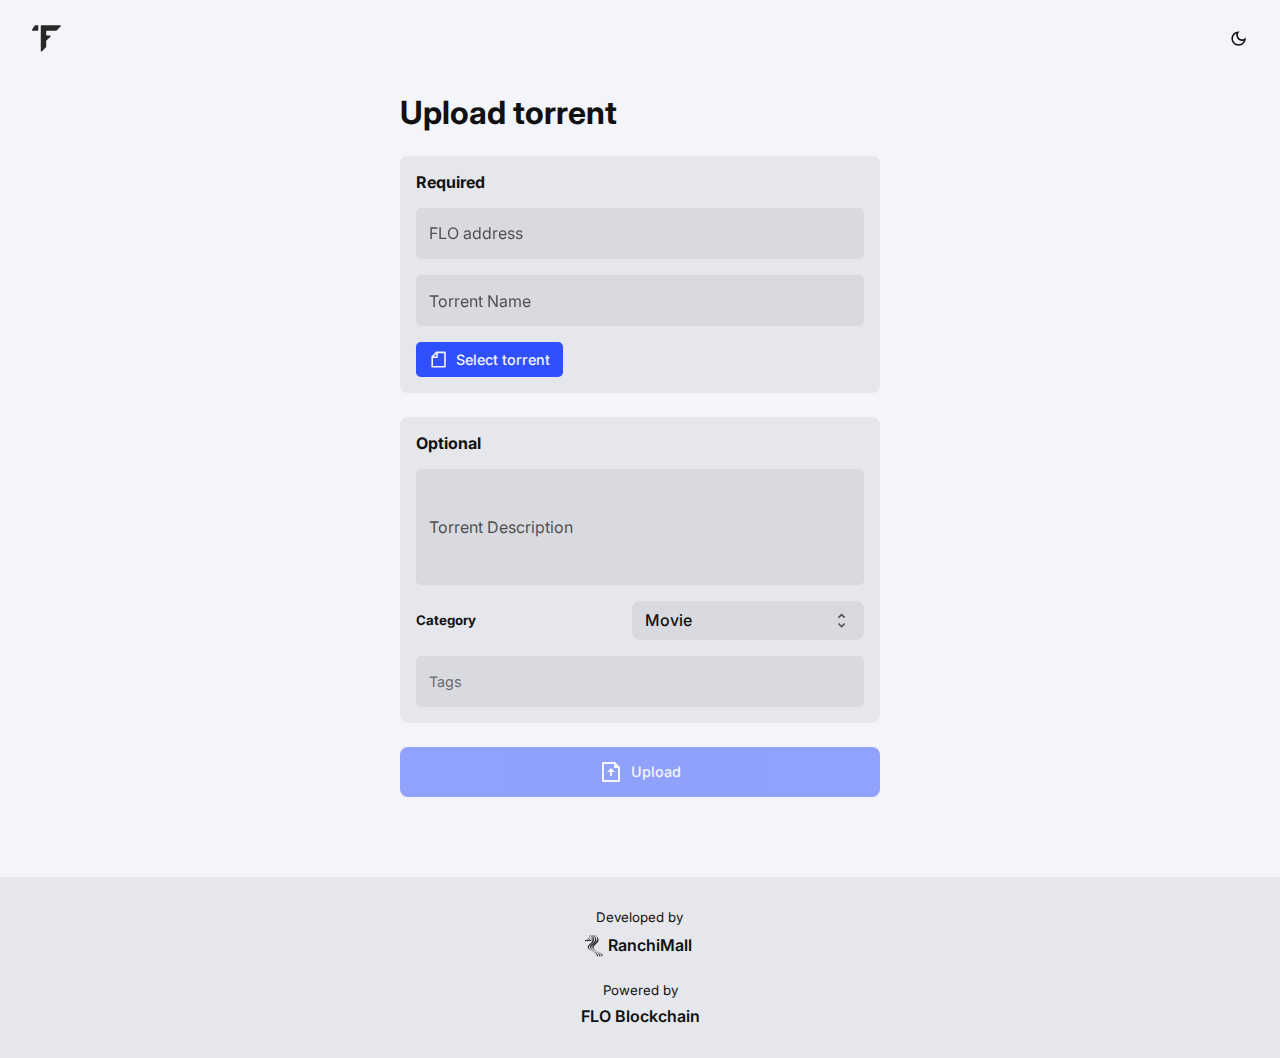
<file: uploader.html>
<!DOCTYPE html>
<html>

<head>
    <meta charset="UTF-8">
    <meta http-equiv="X-UA-Compatible" content="IE=edge">
    <meta name="viewport" content="width=device-width, initial-scale=1.0">
    <title>FLO Torrent Uploader</title>
    <link rel="shortcut icon" href="flo-torrent.png" type="image/png">
    <link rel="stylesheet" href="css/uploader-style.min.css">
    <link rel="preconnect" href="https://fonts.googleapis.com">
    <link rel="preconnect" href="https://fonts.gstatic.com" crossorigin>
    <link href="https://fonts.googleapis.com/css2?family=Inter:wght@400..900&display=swap" rel="stylesheet">
</head>

<body>
    <sm-notifications id="notification_drawer"></sm-notifications>
    <sm-popup id="confirmation_popup">
        <h4 id="confirm_title"></h4>
        <p id="confirm_message"></p>
        <div class="flex align-center gap-0-5 margin-left-auto">
            <button class="button cancel-button">Cancel</button>
            <button class="button button--primary confirm-button">OK</button>
        </div>
    </sm-popup>
    <sm-popup id="prompt_popup">
        <h4 id="prompt_title"></h4>
        <p id="prompt_message"></p>
        <sm-form>
            <sm-input id="prompt_input"></sm-input>
            <div class="flex align-center gap-0-5 margin-left-auto">
                <button class="button cancel-button">Cancel</button>
                <button class="button confirm-button button--primary" type="submit">OK</button>
            </div>
        </sm-form>
    </sm-popup>
    <sm-popup id="show_progress_popup">
        <div id="overlay_content"></div>
    </sm-popup>
    <header id="main_header">
        <a href="./index.html" class="flex align-center" title="FLO Torrent">
            <svg id="main_header__logo" class="icon" xmlns="http://www.w3.org/2000/svg" viewBox="0 0 64 64">
                <path
                    d="M54.69,14.28l8.83-8.83a1.62,1.62,0,0,0-1.14-2.77H21.15A1.63,1.63,0,0,0,19.53,4.3V59.7a1.62,1.62,0,0,0,2.78,1.13l8.83-9a1.62,1.62,0,0,0,.46-1.14V38.06a1.58,1.58,0,0,1,.48-1.14l8.81-8.83a1.62,1.62,0,0,0-1.15-2.77H33.22A1.62,1.62,0,0,1,31.6,23.7V16.37a1.63,1.63,0,0,1,1.62-1.62H53.55A1.63,1.63,0,0,0,54.69,14.28Z" />
                <path
                    d="M1.62,14.75H12.36A1.62,1.62,0,0,0,14,13.13V4.3a1.63,1.63,0,0,0-1.62-1.62H7.47a1.6,1.6,0,0,0-1.35.73L.27,12.24A1.62,1.62,0,0,0,1.62,14.75Z" />
            </svg>
            <!-- <a href="./index.html" class="header__company-name">FLO torrent uploader</a> -->
        </a>
        <theme-toggle></theme-toggle>
    </header>
    <section class="torrent-upload-section">
        <sm-form id="torrent_form">
            <h1>Upload torrent</h1>
            <section class="fieldset">
                <h4>Required</h4>
                <sm-input id="floID" placeholder="FLO address" error-text="Invalid FLO address" data-flo-id
                    required></sm-input>
                <sm-input id="name" placeholder="Torrent Name" required></sm-input>
                <file-input id="torrentFile" required>
                    <svg class="icon button__icon--left" xmlns="http://www.w3.org/2000/svg" viewBox="0 0 24 24"
                        width="24" height="24">
                        <path fill="none" d="M0 0h24v24H0z" />
                        <path
                            d="M9 2.003V2h10.998C20.55 2 21 2.455 21 2.992v18.016a.993.993 0 0 1-.993.992H3.993A1 1 0 0 1 3 20.993V8l6-5.997zM5.83 8H9V4.83L5.83 8zM11 4v5a1 1 0 0 1-1 1H5v10h14V4h-8z" />
                    </svg>
                    Select torrent
                </file-input>
            </section>
            <section class="fieldset">
                <h4>Optional</h4>
                <sm-textarea id="description" rows="4" placeholder="Torrent Description"></sm-textarea>
                <div class="grid gap-1-5 flow-column align-center">
                    <h5>Category</h5>
                    <sm-select id="type" class="w-100">
                        <sm-option value="Movie">Movie</sm-option>
                        <sm-option value="TV_series">TV series</sm-option>
                        <sm-option value="Music">Music</sm-option>
                        <sm-option value="Software">Software</sm-option>
                        <sm-option value="Game">Game</sm-option>
                        <sm-option value="Video">Video</sm-option>
                        <sm-option value="Image">Image</sm-option>
                        <sm-option value="Audio">Audio</sm-option>
                        <sm-option value="Misc">Misc</sm-option>
                    </sm-select>
                </div>
                <tags-input id="tags" placeholder="Tags" limit="10"></tags-input>
            </section>
            <button id="upload_torrent_button" class="button button--primary" type="submit" disabled>
                <svg class="icon button__icon--left" xmlns="http://www.w3.org/2000/svg" viewBox="0 0 24 24" width="24"
                    height="24">
                    <path fill="none" d="M0 0h24v24H0z" />
                    <path
                        d="M15 4H5v16h14V8h-4V4zM3 2.992C3 2.444 3.447 2 3.999 2H16l5 5v13.993A1 1 0 0 1 20.007 22H3.993A1 1 0 0 1 3 21.008V2.992zM13 12v4h-2v-4H8l4-4 4 4h-3z" />
                </svg>
                Upload
            </button>
        </sm-form>
        <section class="grid gap-1 hidden">
            <details>
                <summary>More options</summary>
                <button class="button" onclick="refreshUTXOs()">Refresh UTXOs</button>
                <div class="flex align-center">
                    <button onclick="decRefreshFee()" id="-">
                        <svg class="icon" xmlns="http://www.w3.org/2000/svg" viewBox="0 0 24 24" width="24" height="24">
                            <path fill="none" d="M0 0h24v24H0z" />
                            <path d="M5 11h14v2H5z" />
                        </svg>
                    </button>
                    <span id="refreshFee"></span>
                    <button onclick="incRefreshFee()" id="+">
                        <svg class="icon" xmlns="http://www.w3.org/2000/svg" viewBox="0 0 24 24" width="24" height="24">
                            <path fill="none" d="M0 0h24v24H0z" />
                            <path d="M11 11V5h2v6h6v2h-6v6h-2v-6H5v-2z" />
                        </svg>
                    </button>
                </div>
            </details>
        </section>
    </section>
    <footer class="page-footer page-layout">
        <section class="grid gap-0-5">
            <h5>Developed by</h5>
            <div class="flex align-center">
                <svg class="icon" xmlns="http://www.w3.org/2000/svg" viewBox="0 0 24 24">
                    <path
                        d="M20.46,21.32C20,19.78,18.6,18.59,15.3,17a12.67,12.67,0,0,1-2.64-1.56,4.27,4.27,0,0,1-.79-1,2.6,2.6,0,0,1,0-1.41c.24-.68.49-1,2.43-2.85a7.18,7.18,0,0,0,2.09-2.92,4.25,4.25,0,0,0,0-1.77,6.52,6.52,0,0,0-2.85-3.11c-.56-.36-.81-.4-.81-.15a2.33,2.33,0,0,1-.18.45L12.4,3l-.53-.36c-.28-.21-.64-.41-.77-.49s-.46-.11-.46,0a6.21,6.21,0,0,1-.37.83s-.08,0-.17-.08c-1.15-.83-1.64-1-1.64-.73A7.33,7.33,0,0,1,7.7,3.65C6.48,5.68,5.24,6.7,4,6.7c-.56,0-.54,0-.37.64s.2.58.68.43a3.37,3.37,0,0,0,1.09-.54.86.86,0,0,1,.3-.17,1.34,1.34,0,0,1,.13.39.79.79,0,0,0,.17.4A3.5,3.5,0,0,0,7.37,7.3L7.8,7l.09.34c.12.45.19.51.62.39a4.25,4.25,0,0,0,2.17-1.54l.38-.45,0,.39A5.92,5.92,0,0,1,8.89,9.54L7.67,10.71c-2,1.93-1.89,3.51.37,5a27.41,27.41,0,0,0,2.89,1.51c.17.07.62.32,1,.54C14,19,15,20.23,15,21.48a2,2,0,0,0,0,.49h0c0,.05,0,.05.56-.1a1.89,1.89,0,0,0,.53-.21,2.41,2.41,0,0,0-.34-1.15,7.05,7.05,0,0,0-1.68-1.77,21.91,21.91,0,0,0-3.2-1.83A9.53,9.53,0,0,1,8.16,15.2a2.18,2.18,0,0,1-.74-1.55C7.42,12.79,7.86,12,9,11c1.77-1.64,2.45-2.45,2.92-3.55a2.28,2.28,0,0,0,.26-1.26A2,2,0,0,0,12,5.06l-.2-.45L12,4.3l.28-.49.09-.18L12.6,4a3.69,3.69,0,0,1,.61,1.76A3.47,3.47,0,0,1,12.94,7l-.09.25s-.21.37-.41.69A17.78,17.78,0,0,1,9.91,10.6c-1.07,1-1.43,1.62-1.47,2.47a2.05,2.05,0,0,0,.7,1.73,10.47,10.47,0,0,0,3.28,2.08c2.28,1.13,3.26,1.81,4,2.73a2.94,2.94,0,0,1,.74,1.75,1.26,1.26,0,0,0,.09.57.48.48,0,0,0,.26,0l.51-.13.29-.08,0-.28c-.13-1-1-2-2.47-3a25.52,25.52,0,0,0-3.26-1.77,8.59,8.59,0,0,1-2.23-1.43,2.09,2.09,0,0,1-.5-2.62c.26-.53.5-.83,2.35-2.6,1.51-1.45,2.15-2.58,2.15-3.79A3.67,3.67,0,0,0,13,3.48a3,3,0,0,1-.4-.42A1.85,1.85,0,0,1,13,2.33a6.74,6.74,0,0,1,1.83,1.73,2.62,2.62,0,0,1,.47,1.68,3,3,0,0,1-.55,1.84c-.45.78-.79,1.14-2.67,2.93a5.56,5.56,0,0,0-1.3,1.64,1.77,1.77,0,0,0-.21,1,1.76,1.76,0,0,0,.19.92,6.28,6.28,0,0,0,2.9,2.34,21.6,21.6,0,0,1,3.66,2c1.35,1,2,2,2,3a1.06,1.06,0,0,0,.05.47,2.83,2.83,0,0,0,1-.24C20.56,21.68,20.56,21.66,20.46,21.32ZM7.29,6.4h0a2.23,2.23,0,0,1-.9.28L6,6.72l.43-.53a15.22,15.22,0,0,0,1.89-3,3.52,3.52,0,0,1,.38-.67c.07-.08.49.2,1,.64l.39.35L9.66,4A6.7,6.7,0,0,1,7.29,6.4Zm3.58-1.11A5.8,5.8,0,0,1,9.25,6.51h0a3.3,3.3,0,0,1-.74.17l-.35,0,.39-.49a15.64,15.64,0,0,0,1.32-2,4.63,4.63,0,0,1,.28-.49c.06-.08.33.26.57.77l.28.57Zm1-1.4a1.63,1.63,0,0,1-.28.4A6.63,6.63,0,0,1,11,3.72l-.53-.56.12-.29c.2-.49.24-.51.64-.19a5.57,5.57,0,0,1,.85.78A2.78,2.78,0,0,1,11.87,3.89Z" />
                </svg>
                <h4>RanchiMall</h4>
            </div>
        </section>
        <section class="grid gap-0-5">
            <h5>Powered by</h5>
            <div class="flex align-center">
                <h4>FLO Blockchain</h4>
            </div>
        </section>
    </footer>
</body>
<script src="scripts/components.js"></script>
<script id="default_ui_library">
    const domRefs = {};
    const uiGlobals = {
        connectionErrorNotifications: [],
    }

    //Checks for internet connection status
    if (!navigator.onLine)
        uiGlobals.connectionErrorNotifications.push(notify('There seems to be a problem connecting to the internet, Please check you internet connection.', 'error'))
    window.addEventListener('offline', () => {
        uiGlobals.connectionErrorNotifications.push(notify('There seems to be a problem connecting to the internet, Please check you internet connection.', 'error'))
    })
    window.addEventListener('online', () => {
        uiGlobals.connectionErrorNotifications.forEach(notificationId => getRef('notification_drawer').remove(notificationId))
        uiGlobals.connectionErrorNotifications = []
        notify('We are back online.', 'success')
    })

    function getRef(elementId) {
        if (!domRefs.hasOwnProperty(elementId)) {
            domRefs[elementId] = {
                count: 1,
                ref: null,
            };
            return document.getElementById(elementId);
        } else {
            if (domRefs[elementId].count < 3) {
                domRefs[elementId].count = domRefs[elementId].count + 1;
                return document.getElementById(elementId);
            } else {
                if (!domRefs[elementId].ref)
                    domRefs[elementId].ref = document.getElementById(elementId);
                return domRefs[elementId].ref;
            }
        }
    }
    // Use when a function needs to be executed after user finishes changes
    const debounce = (callback, wait) => {
        let timeoutId = null;
        return (...args) => {
            window.clearTimeout(timeoutId);
            timeoutId = window.setTimeout(() => {
                callback.apply(null, args);
            }, wait);
        };
    }
    let zIndex = 50
    // function required for popups or modals to appear
    function openPopup(popupId, pinned) {
        zIndex++
        getRef(popupId).setAttribute('style', `z-index: ${zIndex}`)
        return getRef(popupId).show({ pinned })
    }

    // hides the popup or modal
    function closePopup(options = {}) {
        if (popupStack.peek() === undefined)
            return;
        popupStack.peek().popup.hide(options)
    }

    // displays a popup for asking permission. Use this instead of JS confirm
    const getConfirmation = (title, options = {}) => {
        return new Promise(resolve => {
            const { message = '', cancelText = 'Cancel', confirmText = 'OK', danger = false } = options
            getRef('confirm_title').innerText = title;
            getRef('confirm_message').innerText = message;
            const cancelButton = getRef('confirmation_popup').querySelector('.cancel-button');
            const confirmButton = getRef('confirmation_popup').querySelector('.confirm-button')
            confirmButton.textContent = confirmText
            cancelButton.textContent = cancelText
            if (danger)
                confirmButton.classList.add('button--danger')
            else
                confirmButton.classList.remove('button--danger')
            const { opened, closed } = openPopup('confirmation_popup')
            confirmButton.onclick = () => {
                closePopup({ payload: true })
            }
            cancelButton.onclick = () => {
                closePopup()
            }
            closed.then((payload) => {
                confirmButton.onclick = null
                cancelButton.onclick = null
                if (payload)
                    resolve(true)
                else
                    resolve(false)
            })
        })
    }
    // displays a popup for asking user input. Use this instead of JS prompt
    function getPromptInput(title, message = '', options = {}) {
        let { placeholder = '', isPassword = false, cancelText = 'Cancel', confirmText = 'OK' } = options
        getRef('prompt_title').innerText = title;
        getRef('prompt_message').innerText = message;
        const cancelButton = getRef('prompt_popup').querySelector('.cancel-button');
        const confirmButton = getRef('prompt_popup').querySelector('.confirm-button')
        if (isPassword) {
            placeholder = 'Password'
            getRef('prompt_input').setAttribute("type", "password")
        }
        getRef('prompt_input').setAttribute("placeholder", placeholder)
        getRef('prompt_input').focusIn()
        cancelButton.textContent = cancelText;
        confirmButton.textContent = confirmText;
        openPopup('prompt_popup', true)
        return new Promise((resolve, reject) => {
            cancelButton.addEventListener('click', () => {
                closePopup()
                return null
            }, { once: true })
            confirmButton.addEventListener('click', () => {
                closePopup()
                resolve(getRef('prompt_input').value)
            }, { once: true })
        })
    }

    //Function for displaying toast notifications. pass in error for mode param if you want to show an error.
    function notify(message, mode, pinned, sound) {
        if (mode === "error") console.error(message);
        else console.log(message);
        getRef("notification_drawer").push(message, mode, pinned);
        if (navigator.onLine && sound) {
            getRef("notification_sound").currentTime = 0;
            getRef("notification_sound").play();
        }
    }

    const currentYear = new Date().getFullYear();
    function getFormatedTime(time, relative) {
        try {
            if (String(time).indexOf("_")) time = String(time).split("_")[0];
            const intTime = parseInt(time);
            if (String(intTime).length < 13) time *= 1000;
            let timeFrag = new Date(intTime).toString().split(" "),
                day = timeFrag[0],
                month = timeFrag[1],
                date = timeFrag[2],
                year = timeFrag[3],
                minutes = new Date(intTime).getMinutes(),
                hours = new Date(intTime).getHours(),
                currentTime = new Date().toString().split(" ");

            minutes = minutes < 10 ? `0${minutes}` : minutes;
            let finalHours = ``;
            if (hours > 12) finalHours = `${hours - 12}:${minutes}`;
            else if (hours === 0) finalHours = `12:${minutes}`;
            else finalHours = `${hours}:${minutes}`;

            finalHours = hours >= 12 ? `${finalHours} PM` : `${finalHours} AM`;
            if (relative) {
                return `${date} ${month} ${year}`;
            } else return `${finalHours} ${month} ${date} ${year}`;
        } catch (e) {
            console.error(e);
            return time;
        }
    }

    window.addEventListener("load", () => {
        document.querySelectorAll('sm-input[data-flo-id]').forEach(input => input.customValidation = validateAddr)
        document.addEventListener('keyup', (e) => {
            if (e.code === 'Escape') {
                closePopup()
            }
        })
        document.addEventListener("pointerdown", (e) => {
            if (e.target.closest("button, .interact")) {
                createRipple(e, e.target.closest("button, .interact"));
            }
        });
    });
    function createRipple(event, target) {
        const circle = document.createElement("span");
        const diameter = Math.max(target.clientWidth, target.clientHeight);
        const radius = diameter / 2;
        const targetDimensions = target.getBoundingClientRect();
        circle.style.width = circle.style.height = `${diameter}px`;
        circle.style.left = `${event.clientX - (targetDimensions.left + radius)}px`;
        circle.style.top = `${event.clientY - (targetDimensions.top + radius)}px`;
        circle.classList.add("ripple");
        const rippleAnimation = circle.animate(
            [
                {
                    transform: "scale(3)",
                    opacity: 0,
                },
            ],
            {
                duration: 1000,
                fill: "forwards",
                easing: "ease-out",
            }
        );
        target.append(circle);
        rippleAnimation.onfinish = () => {
            circle.remove();
        };
    }
</script>
<script>
    const cryptocoin = "FLO"
    const mainnet = `https://flosight.duckdns.org`;
    const testnet = `https://testnet-flosight.duckdns.org`;
    const adminID = "FDG64XNjdsA4rAgfm4ABEs2RcTgqn8Jecv";
    if (cryptocoin == "FLO")
        var server = mainnet;
    else if (cryptocoin == "FLO_TEST")
        var server = testnet;
    const sendAmt = 0.001;
    const fee = 0.0005;
    const splitfee = 0.001;
    const incRate = 0.001;
    var refreshfee = 0.001;

</script>
<script>
    getRef("refreshFee").innerHTML = refreshfee;
    function incRefreshFee() {
        refreshfee += incRate;
        getRef("refreshFee").innerHTML = refreshfee;
    }
    function decRefreshFee() {
        refreshfee -= incRate;
        if (refreshfee <= incRate)
            refreshfee = incRate;
        getRef("refreshFee").innerHTML = refreshfee;
    }
</script>
<script>
    function ajax(method, uri) {
        var request = new XMLHttpRequest();
        var url = `${server}/${uri}`
        console.log(url)
        var result;
        request.open(method, url, false);
        request.onload = function () {
            if (request.readyState == 4 && request.status == 200)
                result = this.response;
            else {
                console.log('error');
                result = false;
            }
        };
        request.send();
        console.log(result);
        return result;
    }
    async function getJsonResult(uri) {
        try {
            const url = `${server}/${uri}`
            const response = await fetch(url)
            return await response.json()
        }
        catch (err) {
            console.error(err)
        }
    }

    function validateAddr(inputtxt) {
        try {
            var addr = new Bitcoin.Address(inputtxt);
            return true;
        } catch {
            return false;
        }
    }

    function verifyWIF(wif, addr) {
        try {
            var key = new Bitcoin.ECKey(wif);
            if (key.priv == null)
                return false;
            key.setCompressed(true);
            var bitcoinAddress = key.getBitcoinAddress();
            if (addr == bitcoinAddress)
                return true;
            else
                return false;
        }
        catch (e) {
            console.log(e);
        }
    }
</script>
<script type="text/javascript">

    function sleep(ms) {
        return new Promise(resolve => setTimeout(resolve, ms));
    }

    getRef('upload_torrent_button').addEventListener('clicked', processFile)

    async function processFile() {
        const fileInput = getRef("torrentFile");
        const floID = getRef("floID").value.trim();
        const name = getRef("name").value.trim();
        const type = getRef("type").value.trim() !== '' ? getRef("type").value.trim() : 'Misc';
        const description = getRef("description").value.trim();
        const tags = getRef("tags").value.split(',').join('/');
        const file = fileInput.files[0];
        if (!file) {
            notify("Please select a torrent file!", 'error');
            return
        }
        if (!file.name.endsWith(".torrent")) {
            notify("Selected File is not a torrent file!", 'error');
            return;
        }
        openPopup('show_progress_popup', true)
        getRef("overlay_content").innerHTML = "";
        const overlaytext = document.createElement("div");
        getRef("overlay_content").appendChild(overlaytext);
        overlaytext.innerHTML = ` <svg viewBox="0 0 64 64" class="loader"><circle cx="32" cy="32" r="32" /></svg <div>Checking Balance</div>`;
        const balance = await getJsonResult(`api/addr/${floID}/balance`); //get balance from API
        if (balance) {
            console.log(`Balance : ${balance}`);
        }
        else {
            closePopup()
            return
        }
        overlaytext.innerHTML = "Loading File...";
        const reader = new FileReader();
        reader.onload = async function (evt) {
            const fileData = evt.target.result;
            const fileBytes = Crypto.charenc.Binary.stringToBytes(fileData);
            const filebase64 = Crypto.util.bytesToBase64(fileBytes);
            //console.log(filebase64.length)
            var chunks = filebase64.match(/.{1,900}/g);
            //console.log(chunks);
            console.log(chunks.length);
            overlaytext.innerHTML = "";
            var totalFee = splitfee + (chunks.length * fee) + (sendAmt + fee) // splitUTXOs => 1 fee, each chunk to self => (chunk.lenght*fee), one header to admin ID => (sendAmt+fee)
            if (totalFee > balance) {
                notify(`Your net balance is : ${balance}\nTotal fee for upload : ${totalFee}\nBalance is Insufficient to upload`, 'error');
                closePopup()
                return;
            }
            var header = JSON.stringify({ FLO_Torrent: { name, filename: file.name, type, size: file.size, description, tags, chunks: chunks.length } });
            if (header.length > 900) {
                notify(`Too much data! Reduce textual data and Try again!`, 'error');
                return;
            }
            const res = await confirmation('Upload into blockchain?', `Your net balance is ${balance}, Total fee for upload is ${totalFee}`);
            if (res) {
                sendDataToBlockchain(floID, name, file.name, type, description, tags, file.size, chunks, overlaytext).then(function (result) {
                    notify(result, 'success', true, true)
                    getRef('torrent_form').reset()
                }).catch(function (error) {
                    notify(error, 'error');
                }).finally(function () {
                    closePopup()
                });
            }
            else
                closePopup()
        };
        reader.readAsBinaryString(file);
    }
    function sendDataToBlockchain(floID, name, filename, type, description, tags, filesize, chunks, overlaytext) {
        return new Promise(
            async function (resolve, reject) {
                var wif = await getPromptInput("Enter FLO private key to continue", '', false);
                if (!verifyWIF(wif, floID)) {
                    reject("Invalid Private Key!");
                    return;
                }
                overlaytext.innerHTML = "Initializing Transactions..."
                var utxos = splitUTXOs(floID, chunks.length, wif);
                console.log(utxos);
                if (!utxos.txid) {
                    reject(`Initialization Failed! please Try again Later`);
                    return;
                }
                overlaytext.innerHTML = `
                <svg viewBox="0 0 64 64" class="loader"><circle cx="32" cy="32" r="32" /></svg>
                <span>Waiting for Confirmation</span>`
                await sleep(30000);
                getRef("overlay_content").innerHTML = "";
                getRef("overlay_content").appendChild(overlaytext);
                const ProgressBar = document.createElement("div");
                ProgressBar.setAttribute("class", "progress-bar");
                getRef("overlay_content").appendChild(ProgressBar);
                const progress = document.createElement("div");
                progress.setAttribute("class", "progress");
                ProgressBar.appendChild(progress);
                overlaytext.innerHTML = `Uploading chunks to blockchain<br/>0 of ${chunks.length} done.`;
                var progressWidth = 0;
                var lastTx = false;
                for (var i = chunks.length - 1, j = 1; i >= 0; i--, j++) {
                    var data = JSON.stringify({ data: chunks[i], next: lastTx });
                    var txid = sendTransaction(floID, floID, utxos, i, data, wif);
                    if (!txid) {
                        reject(`Error occured while uploading! Try again later!\nRemaining chunks : ${i + 1}\nLast successful Txid : ${lastTx}`);
                        return;
                    }
                    else
                        lastTx = txid;
                    overlaytext.innerHTML = `Uploading chunks to blockchain<br/>Uploaded ${j} of ${chunks.length}`;
                    progressWidth = (j / chunks.length) * 100
                    progress.style.width = progressWidth + '%';
                    await sleep(10);
                }
                overlaytext.innerHTML = "Uploading Header..."
                var header = JSON.stringify({ FLO_Torrent: { name: name, filename: filename, type: type, size: filesize, description: description, tags: tags, chunks: chunks.length, startTx: lastTx } });
                console.log(header);
                await sleep(10);
                var headerTxid = sendTransaction(floID, adminID, utxos, chunks.length, header, wif);
                if (!headerTxid)
                    reject(`Error occured while uploading header! Try again!\nRemaining chunks : 0\nLast successful Txid : ${lastTx}`);
                else
                    resolve(`File upload Successful!\nReference Txid : ${headerTxid}`);
            }
        );
    }

</script>
<script>

    function splitUTXOs(sender, num, wif) {
        var trx = bitjs.transaction();
        var utxoAmt = 0.0;
        var response = ajax("GET", `api/addr/${sender}/utxo`);
        var utxos = JSON.parse(response);
        var splitAmt = sendAmt + fee;
        var TotalAmt = splitAmt * (num + 1);
        for (var x = utxos.length - 1; (x >= 0) && (utxoAmt < TotalAmt + splitfee); x--) {
            if (utxos[x].confirmations) {
                trx.addinput(utxos[x].txid, utxos[x].vout, utxos[x].scriptPubKey)
                utxoAmt += utxos[x].amount;
            }
        }
        if (utxoAmt < TotalAmt + splitfee) {
            notify("Insufficient balance!", 'error');
            return false;
        }
        for (var i = 0; i <= num; i++)
            trx.addoutput(sender, splitAmt);
        var change = utxoAmt - TotalAmt - splitfee;
        if (change > 0)
            trx.addoutput(sender, change);
        //trx.addflodata(data);
        var signedTxHash = trx.sign(wif, 1);
        return { scriptPubKey: utxos[0].scriptPubKey, txid: broadcastTx(signedTxHash) };
    }
    function sendTransaction(sender, receiver, utxo, vout, data, wif) {
        var trx = bitjs.transaction();
        trx.addinput(utxo.txid, vout, utxo.scriptPubKey)
        trx.addoutput(receiver, sendAmt);
        trx.addflodata(data);
        var signedTxHash = trx.sign(wif, 1);
        return broadcastTx(signedTxHash);
    }
    async function refreshUTXOs() {
        console.log("refreshUTXOs");
        var floID = getRef('floID').value;
        var wif = await getPromptInput("Enter FLO private key", '', false);
        console.log(wif)
        if (!verifyWIF(wif, floID)) {
            notify("Invalid Private Key!", 'error');
            closePopup()
            return;
        }
        getRef("overlay_content").innerHTML = "";
        var overlaytext = document.createElement("div");
        overlaytext.innerHTML = `
        <svg viewBox="0 0 64 64" class="loader"><circle cx="32" cy="32" r="32" /></svg>
        <span>Refreshing UTXOs</span>
        `;
        getRef("overlay_content").appendChild(overlaytext);
        openPopup("show_progress_popup");

        var trx = bitjs.transaction();
        var utxoAmt = 0.0;
        var utxos = await getJsonResult(`api/addr/${floID}/utxo`);
        for (var x = utxos.length - 1; (x >= 0); x--) {
            if (utxos[x].confirmations) {
                trx.addinput(utxos[x].txid, utxos[x].vout, utxos[x].scriptPubKey)
                utxoAmt += utxos[x].amount;
            }
        }
        if (utxoAmt <= refreshfee) {
            notify("Insufficient Balance!", 'error');
            closePopup()
            return;
        }
        var refreshAmt = utxoAmt - refreshfee;
        trx.addoutput(floID, refreshAmt);
        var signedTxHash = trx.sign(wif, 1);
        var txid = broadcastTx(signedTxHash);
        if (!txid)
            notify(`Refresh Unsuccessful! Rise the refresh fee and Try again!`, 'error');
        else
            notify(`Refresh UTXO successful\ntxid:${txid}`, 'success');
        closePopup()
    }

    function broadcastTx(signedTxHash) {
        var http = new XMLHttpRequest();
        var url = `${server}/api/tx/send`;
        if (signedTxHash.length < 1) {
            notify("Empty Signature", 'error');
            return false;
        }
        console.log(signedTxHash);
        var params = `{"rawtx":"${signedTxHash}"}`;
        var result;
        http.open('POST', url, false);
        //Send the proper header information along with the request
        http.setRequestHeader('Content-type', 'application/json');
        http.onreadystatechange = function () { //Call a function when the state changes.
            if (http.readyState == 4 && http.status == 200) {
                console.log(http.response);
                result = JSON.parse(http.response).txid.result;
            } else {
                console.log(http.responseText);
                result = false;
            }
        }
        http.send(params);
        return result;
    }
</script>

<script>
    /*!
    * Crypto-JS v2.5.4  Crypto.js
    * http://code.google.com/p/crypto-js/
    * Copyright (c) 2009-2013, Jeff Mott. All rights reserved.
    * http://code.google.com/p/crypto-js/wiki/License
    */
    if (typeof Crypto == "undefined" || !Crypto.util) {
        (function () {

            var base64map = "ABCDEFGHIJKLMNOPQRSTUVWXYZabcdefghijklmnopqrstuvwxyz0123456789+/";

            // Global Crypto object
            var Crypto = window.Crypto = {};

            // Crypto utilities
            var util = Crypto.util = {

                // Bit-wise rotate left
                rotl: function (n, b) {
                    return (n << b) | (n >>> (32 - b));
                },

                // Bit-wise rotate right
                rotr: function (n, b) {
                    return (n << (32 - b)) | (n >>> b);
                },

                // Swap big-endian to little-endian and vice versa
                endian: function (n) {

                    // If number given, swap endian
                    if (n.constructor == Number) {
                        return util.rotl(n, 8) & 0x00FF00FF |
                            util.rotl(n, 24) & 0xFF00FF00;
                    }

                    // Else, assume array and swap all items
                    for (var i = 0; i < n.length; i++)
                        n[i] = util.endian(n[i]);
                    return n;

                },

                // Generate an array of any length of random bytes
                randomBytes: function (n) {
                    for (var bytes = []; n > 0; n--)
                        bytes.push(Math.floor(Math.random() * 256));
                    return bytes;
                },

                // Convert a byte array to big-endian 32-bit words
                bytesToWords: function (bytes) {
                    for (var words = [], i = 0, b = 0; i < bytes.length; i++, b += 8)
                        words[b >>> 5] |= (bytes[i] & 0xFF) << (24 - b % 32);
                    return words;
                },

                // Convert big-endian 32-bit words to a byte array
                wordsToBytes: function (words) {
                    for (var bytes = [], b = 0; b < words.length * 32; b += 8)
                        bytes.push((words[b >>> 5] >>> (24 - b % 32)) & 0xFF);
                    return bytes;
                },

                // Convert a byte array to a hex string
                bytesToHex: function (bytes) {
                    for (var hex = [], i = 0; i < bytes.length; i++) {
                        hex.push((bytes[i] >>> 4).toString(16));
                        hex.push((bytes[i] & 0xF).toString(16));
                    }
                    return hex.join("");
                },

                // Convert a hex string to a byte array
                hexToBytes: function (hex) {
                    for (var bytes = [], c = 0; c < hex.length; c += 2)
                        bytes.push(parseInt(hex.substr(c, 2), 16));
                    return bytes;
                },

                // Convert a byte array to a base-64 string
                bytesToBase64: function (bytes) {
                    for (var base64 = [], i = 0; i < bytes.length; i += 3) {
                        var triplet = (bytes[i] << 16) | (bytes[i + 1] << 8) | bytes[i + 2];
                        for (var j = 0; j < 4; j++) {
                            if (i * 8 + j * 6 <= bytes.length * 8)
                                base64.push(base64map.charAt((triplet >>> 6 * (3 - j)) & 0x3F));
                            else base64.push("=");
                        }
                    }

                    return base64.join("");
                },

                // Convert a base-64 string to a byte array
                base64ToBytes: function (base64) {
                    // Remove non-base-64 characters
                    base64 = base64.replace(/[^A-Z0-9+\/]/ig, "");

                    for (var bytes = [], i = 0, imod4 = 0; i < base64.length; imod4 = ++i % 4) {
                        if (imod4 == 0) continue;
                        bytes.push(((base64map.indexOf(base64.charAt(i - 1)) & (Math.pow(2, -2 * imod4 + 8) - 1)) << (imod4 * 2)) |
                            (base64map.indexOf(base64.charAt(i)) >>> (6 - imod4 * 2)));
                    }

                    return bytes;
                }

            };

            // Crypto character encodings
            var charenc = Crypto.charenc = {};

            // UTF-8 encoding
            var UTF8 = charenc.UTF8 = {

                // Convert a string to a byte array
                stringToBytes: function (str) {
                    return Binary.stringToBytes(unescape(encodeURIComponent(str)));
                },

                // Convert a byte array to a string
                bytesToString: function (bytes) {
                    return decodeURIComponent(escape(Binary.bytesToString(bytes)));
                }

            };

            // Binary encoding
            var Binary = charenc.Binary = {

                // Convert a string to a byte array
                stringToBytes: function (str) {
                    for (var bytes = [], i = 0; i < str.length; i++)
                        bytes.push(str.charCodeAt(i) & 0xFF);
                    return bytes;
                },

                // Convert a byte array to a string
                bytesToString: function (bytes) {
                    for (var str = [], i = 0; i < bytes.length; i++)
                        str.push(String.fromCharCode(bytes[i]));
                    return str.join("");
                }

            };

        })();
    }



    //Adding SHA1 to fix basic PKBDF2
    /*
     * Crypto-JS v2.5.4
     * http://code.google.com/p/crypto-js/
     * (c) 2009-2012 by Jeff Mott. All rights reserved.
     * http://code.google.com/p/crypto-js/wiki/License
     */
    (function () {

        // Shortcuts
        var C = Crypto,
            util = C.util,
            charenc = C.charenc,
            UTF8 = charenc.UTF8,
            Binary = charenc.Binary;

        // Public API
        var SHA1 = C.SHA1 = function (message, options) {
            var digestbytes = util.wordsToBytes(SHA1._sha1(message));
            return options && options.asBytes ? digestbytes :
                options && options.asString ? Binary.bytesToString(digestbytes) :
                    util.bytesToHex(digestbytes);
        };

        // The core
        SHA1._sha1 = function (message) {

            // Convert to byte array
            if (message.constructor == String) message = UTF8.stringToBytes(message);
            /* else, assume byte array already */

            var m = util.bytesToWords(message),
                l = message.length * 8,
                w = [],
                H0 = 1732584193,
                H1 = -271733879,
                H2 = -1732584194,
                H3 = 271733878,
                H4 = -1009589776;

            // Padding
            m[l >> 5] |= 0x80 << (24 - l % 32);
            m[((l + 64 >>> 9) << 4) + 15] = l;

            for (var i = 0; i < m.length; i += 16) {

                var a = H0,
                    b = H1,
                    c = H2,
                    d = H3,
                    e = H4;

                for (var j = 0; j < 80; j++) {

                    if (j < 16) w[j] = m[i + j];
                    else {
                        var n = w[j - 3] ^ w[j - 8] ^ w[j - 14] ^ w[j - 16];
                        w[j] = (n << 1) | (n >>> 31);
                    }

                    var t = ((H0 << 5) | (H0 >>> 27)) + H4 + (w[j] >>> 0) + (
                        j < 20 ? (H1 & H2 | ~H1 & H3) + 1518500249 :
                            j < 40 ? (H1 ^ H2 ^ H3) + 1859775393 :
                                j < 60 ? (H1 & H2 | H1 & H3 | H2 & H3) - 1894007588 :
                                    (H1 ^ H2 ^ H3) - 899497514);

                    H4 = H3;
                    H3 = H2;
                    H2 = (H1 << 30) | (H1 >>> 2);
                    H1 = H0;
                    H0 = t;

                }

                H0 += a;
                H1 += b;
                H2 += c;
                H3 += d;
                H4 += e;

            }

            return [H0, H1, H2, H3, H4];

        };

        // Package private blocksize
        SHA1._blocksize = 16;

        SHA1._digestsize = 20;

    })();

    //Added to make PKBDF2 work
    /*
     * Crypto-JS v2.5.4
     * http://code.google.com/p/crypto-js/
     * (c) 2009-2012 by Jeff Mott. All rights reserved.
     * http://code.google.com/p/crypto-js/wiki/License
     */
    (function () {

        // Shortcuts
        var C = Crypto,
            util = C.util,
            charenc = C.charenc,
            UTF8 = charenc.UTF8,
            Binary = charenc.Binary;

        C.HMAC = function (hasher, message, key, options) {

            // Convert to byte arrays
            if (message.constructor == String) message = UTF8.stringToBytes(message);
            if (key.constructor == String) key = UTF8.stringToBytes(key);
            /* else, assume byte arrays already */

            // Allow arbitrary length keys
            if (key.length > hasher._blocksize * 4)
                key = hasher(key, {
                    asBytes: true
                });

            // XOR keys with pad constants
            var okey = key.slice(0),
                ikey = key.slice(0);
            for (var i = 0; i < hasher._blocksize * 4; i++) {
                okey[i] ^= 0x5C;
                ikey[i] ^= 0x36;
            }

            var hmacbytes = hasher(okey.concat(hasher(ikey.concat(message), {
                asBytes: true
            })), {
                asBytes: true
            });

            return options && options.asBytes ? hmacbytes :
                options && options.asString ? Binary.bytesToString(hmacbytes) :
                    util.bytesToHex(hmacbytes);

        };

    })();


    //crypto-sha256-hmac.js
    /*
     * Crypto-JS v2.5.4
     * http://code.google.com/p/crypto-js/
     * (c) 2009-2012 by Jeff Mott. All rights reserved.
     * http://code.google.com/p/crypto-js/wiki/License
     */

    function ascii_to_hexa(str) {
        var arr1 = [];
        for (var n = 0, l = str.length; n < l; n++) {
            var hex = Number(str.charCodeAt(n)).toString(16);
            arr1.push(hex);
        }
        return arr1.join('');
    }


    (typeof Crypto == "undefined" || !Crypto.util) && function () {
        var d = window.Crypto = {},
            k = d.util = {
                rotl: function (b, a) {
                    return b << a | b >>> 32 - a
                },
                rotr: function (b, a) {
                    return b << 32 - a | b >>> a
                },
                endian: function (b) {
                    if (b.constructor == Number) return k.rotl(b, 8) & 16711935 | k.rotl(b, 24) & 4278255360;
                    for (var a = 0; a < b.length; a++) b[a] = k.endian(b[a]);
                    return b
                },
                randomBytes: function (b) {
                    for (var a = []; b > 0; b--) a.push(Math.floor(Math.random() * 256));
                    return a
                },
                bytesToWords: function (b) {
                    for (var a = [], c = 0, e = 0; c < b.length; c++, e += 8) a[e >>> 5] |= (b[c] & 255) <<
                        24 - e % 32;
                    return a
                },
                wordsToBytes: function (b) {
                    for (var a = [], c = 0; c < b.length * 32; c += 8) a.push(b[c >>> 5] >>> 24 - c % 32 & 255);
                    return a
                },
                bytesToHex: function (b) {
                    for (var a = [], c = 0; c < b.length; c++) a.push((b[c] >>> 4).toString(16)), a.push((b[c] &
                        15).toString(16));
                    return a.join("")
                },
                hexToBytes: function (b) {
                    for (var a = [], c = 0; c < b.length; c += 2) a.push(parseInt(b.substr(c, 2), 16));
                    return a
                },
                bytesToBase64: function (b) {
                    for (var a = [], c = 0; c < b.length; c += 3)
                        for (var e = b[c] << 16 | b[c + 1] << 8 | b[c + 2], p = 0; p < 4; p++) c * 8 + p * 6 <=
                            b.length * 8 ? a.push(
                                "ABCDEFGHIJKLMNOPQRSTUVWXYZabcdefghijklmnopqrstuvwxyz0123456789+/".charAt(e >>>
                                    6 * (3 - p) & 63)) : a.push("=");
                    return a.join("")
                },
                base64ToBytes: function (b) {
                    for (var b = b.replace(/[^A-Z0-9+\/]/ig, ""), a = [], c = 0, e = 0; c < b.length; e = ++c %
                        4) e != 0 && a.push(("ABCDEFGHIJKLMNOPQRSTUVWXYZabcdefghijklmnopqrstuvwxyz0123456789+/"
                            .indexOf(b.charAt(c - 1)) & Math.pow(2, -2 * e + 8) - 1) << e * 2 |
                            "ABCDEFGHIJKLMNOPQRSTUVWXYZabcdefghijklmnopqrstuvwxyz0123456789+/".indexOf(b.charAt(
                                c)) >>> 6 - e * 2);
                    return a
                }
            },
            d = d.charenc = {};
        d.UTF8 = {
            stringToBytes: function (b) {
                return g.stringToBytes(unescape(encodeURIComponent(b)))
            },
            bytesToString: function (b) {
                return decodeURIComponent(escape(g.bytesToString(b)))
            }
        };
        var g = d.Binary = {
            stringToBytes: function (b) {
                for (var a = [], c = 0; c < b.length; c++) a.push(b.charCodeAt(c) & 255);
                return a
            },
            bytesToString: function (b) {
                for (var a = [], c = 0; c < b.length; c++) a.push(String.fromCharCode(b[c]));
                return a.join("")
            }
        }
    }();
    (function () {
        var d = Crypto,
            k = d.util,
            g = d.charenc,
            b = g.UTF8,
            a = g.Binary,
            c = [1116352408, 1899447441, 3049323471, 3921009573, 961987163, 1508970993, 2453635748, 2870763221,
                3624381080, 310598401, 607225278, 1426881987, 1925078388, 2162078206, 2614888103, 3248222580,
                3835390401, 4022224774, 264347078, 604807628, 770255983, 1249150122, 1555081692, 1996064986,
                2554220882, 2821834349, 2952996808, 3210313671, 3336571891, 3584528711, 113926993, 338241895,
                666307205, 773529912, 1294757372, 1396182291, 1695183700, 1986661051, 2177026350, 2456956037,
                2730485921,
                2820302411, 3259730800, 3345764771, 3516065817, 3600352804, 4094571909, 275423344, 430227734,
                506948616, 659060556, 883997877, 958139571, 1322822218, 1537002063, 1747873779, 1955562222,
                2024104815, 2227730452, 2361852424, 2428436474, 2756734187, 3204031479, 3329325298
            ],
            e = d.SHA256 = function (b, c) {
                var f = k.wordsToBytes(e._sha256(b));
                return c && c.asBytes ? f : c && c.asString ? a.bytesToString(f) : k.bytesToHex(f)
            };
        e._sha256 = function (a) {
            a.constructor == String && (a = b.stringToBytes(a));
            var e = k.bytesToWords(a),
                f = a.length * 8,
                a = [1779033703, 3144134277,
                    1013904242, 2773480762, 1359893119, 2600822924, 528734635, 1541459225
                ],
                d = [],
                g, m, r, i, n, o, s, t, h, l, j;
            e[f >> 5] |= 128 << 24 - f % 32;
            e[(f + 64 >> 9 << 4) + 15] = f;
            for (t = 0; t < e.length; t += 16) {
                f = a[0];
                g = a[1];
                m = a[2];
                r = a[3];
                i = a[4];
                n = a[5];
                o = a[6];
                s = a[7];
                for (h = 0; h < 64; h++) {
                    h < 16 ? d[h] = e[h + t] : (l = d[h - 15], j = d[h - 2], d[h] = ((l << 25 | l >>> 7) ^
                        (l << 14 | l >>> 18) ^ l >>> 3) + (d[h - 7] >>> 0) + ((j << 15 | j >>> 17) ^
                            (j << 13 | j >>> 19) ^ j >>> 10) + (d[h - 16] >>> 0));
                    j = f & g ^ f & m ^ g & m;
                    var u = (f << 30 | f >>> 2) ^ (f << 19 | f >>> 13) ^ (f << 10 | f >>> 22);
                    l = (s >>> 0) + ((i << 26 | i >>> 6) ^ (i << 21 | i >>> 11) ^ (i << 7 | i >>> 25)) +
                        (i & n ^ ~i & o) + c[h] + (d[h] >>> 0);
                    j = u + j;
                    s = o;
                    o = n;
                    n = i;
                    i = r + l >>> 0;
                    r = m;
                    m = g;
                    g = f;
                    f = l + j >>> 0
                }
                a[0] += f;
                a[1] += g;
                a[2] += m;
                a[3] += r;
                a[4] += i;
                a[5] += n;
                a[6] += o;
                a[7] += s
            }
            return a
        };
        e._blocksize = 16;
        e._digestsize = 32
    })();
    (function () {
        var d = Crypto,
            k = d.util,
            g = d.charenc,
            b = g.UTF8,
            a = g.Binary;
        d.HMAC = function (c, e, d, g) {
            e.constructor == String && (e = b.stringToBytes(e));
            d.constructor == String && (d = b.stringToBytes(d));
            d.length > c._blocksize * 4 && (d = c(d, {
                asBytes: !0
            }));
            for (var f = d.slice(0), d = d.slice(0), q = 0; q < c._blocksize * 4; q++) f[q] ^= 92, d[q] ^=
                54;
            c = c(f.concat(c(d.concat(e), {
                asBytes: !0
            })), {
                asBytes: !0
            });
            return g && g.asBytes ? c : g && g.asString ? a.bytesToString(c) : k.bytesToHex(c)
        }
    })();


    /*!
    * Random number generator with ArcFour PRNG
    *
    * NOTE: For best results, put code like
    * <body onclick='SecureRandom.seedTime();' onkeypress='SecureRandom.seedTime();'>
    * in your main HTML document.
    *
    * Copyright Tom Wu, bitaddress.org  BSD License.
    * http://www-cs-students.stanford.edu/~tjw/jsbn/LICENSE
    */
    (function () {

        // Constructor function of Global SecureRandom object
        var sr = window.SecureRandom = function () { };

        // Properties
        sr.state;
        sr.pool;
        sr.pptr;
        sr.poolCopyOnInit;

        // Pool size must be a multiple of 4 and greater than 32.
        // An array of bytes the size of the pool will be passed to init()
        sr.poolSize = 256;

        // --- object methods ---

        // public method
        // ba: byte array
        sr.prototype.nextBytes = function (ba) {
            var i;
            if (window.crypto && window.crypto.getRandomValues && window.Uint8Array) {
                try {
                    var rvBytes = new Uint8Array(ba.length);
                    window.crypto.getRandomValues(rvBytes);
                    for (i = 0; i < ba.length; ++i)
                        ba[i] = sr.getByte() ^ rvBytes[i];
                    return;
                } catch (e) {
                    alert(e);
                }
            }
            for (i = 0; i < ba.length; ++i) ba[i] = sr.getByte();
        };


        // --- static methods ---

        // Mix in the current time (w/milliseconds) into the pool
        // NOTE: this method should be called from body click/keypress event handlers to increase entropy
        sr.seedTime = function () {
            sr.seedInt(new Date().getTime());
        }

        sr.getByte = function () {
            if (sr.state == null) {
                sr.seedTime();
                sr.state = sr.ArcFour(); // Plug in your RNG constructor here
                sr.state.init(sr.pool);
                sr.poolCopyOnInit = [];
                for (sr.pptr = 0; sr.pptr < sr.pool.length; ++sr.pptr)
                    sr.poolCopyOnInit[sr.pptr] = sr.pool[sr.pptr];
                sr.pptr = 0;
            }
            // TODO: allow reseeding after first request
            return sr.state.next();
        }

        // Mix in a 32-bit integer into the pool
        sr.seedInt = function (x) {
            sr.seedInt8(x);
            sr.seedInt8((x >> 8));
            sr.seedInt8((x >> 16));
            sr.seedInt8((x >> 24));
        }

        // Mix in a 16-bit integer into the pool
        sr.seedInt16 = function (x) {
            sr.seedInt8(x);
            sr.seedInt8((x >> 8));
        }

        // Mix in a 8-bit integer into the pool
        sr.seedInt8 = function (x) {
            sr.pool[sr.pptr++] ^= x & 255;
            if (sr.pptr >= sr.poolSize) sr.pptr -= sr.poolSize;
        }

        // Arcfour is a PRNG
        sr.ArcFour = function () {
            function Arcfour() {
                this.i = 0;
                this.j = 0;
                this.S = new Array();
            }

            // Initialize arcfour context from key, an array of ints, each from [0..255]
            function ARC4init(key) {
                var i, j, t;
                for (i = 0; i < 256; ++i)
                    this.S[i] = i;
                j = 0;
                for (i = 0; i < 256; ++i) {
                    j = (j + this.S[i] + key[i % key.length]) & 255;
                    t = this.S[i];
                    this.S[i] = this.S[j];
                    this.S[j] = t;
                }
                this.i = 0;
                this.j = 0;
            }

            function ARC4next() {
                var t;
                this.i = (this.i + 1) & 255;
                this.j = (this.j + this.S[this.i]) & 255;
                t = this.S[this.i];
                this.S[this.i] = this.S[this.j];
                this.S[this.j] = t;
                return this.S[(t + this.S[this.i]) & 255];
            }

            Arcfour.prototype.init = ARC4init;
            Arcfour.prototype.next = ARC4next;

            return new Arcfour();
        };


        // Initialize the pool with junk if needed.
        if (sr.pool == null) {
            sr.pool = new Array();
            sr.pptr = 0;
            var t;
            if (window.crypto && window.crypto.getRandomValues && window.Uint8Array) {
                try {
                    // Use webcrypto if available
                    var ua = new Uint8Array(sr.poolSize);
                    window.crypto.getRandomValues(ua);
                    for (t = 0; t < sr.poolSize; ++t)
                        sr.pool[sr.pptr++] = ua[t];
                } catch (e) { alert(e); }
            }
            while (sr.pptr < sr.poolSize) {  // extract some randomness from Math.random()
                t = Math.floor(65536 * Math.random());
                sr.pool[sr.pptr++] = t >>> 8;
                sr.pool[sr.pptr++] = t & 255;
            }
            sr.pptr = Math.floor(sr.poolSize * Math.random());
            sr.seedTime();
            // entropy
            var entropyStr = "";
            // screen size and color depth: ~4.8 to ~5.4 bits
            entropyStr += (window.screen.height * window.screen.width * window.screen.colorDepth);
            entropyStr += (window.screen.availHeight * window.screen.availWidth * window.screen.pixelDepth);
            // time zone offset: ~4 bits
            var dateObj = new Date();
            var timeZoneOffset = dateObj.getTimezoneOffset();
            entropyStr += timeZoneOffset;
            // user agent: ~8.3 to ~11.6 bits
            entropyStr += navigator.userAgent;
            // browser plugin details: ~16.2 to ~21.8 bits
            var pluginsStr = "";
            for (var i = 0; i < navigator.plugins.length; i++) {
                pluginsStr += navigator.plugins[i].name + " " + navigator.plugins[i].filename + " " + navigator.plugins[i].description + " " + navigator.plugins[i].version + ", ";
            }
            var mimeTypesStr = "";
            for (var i = 0; i < navigator.mimeTypes.length; i++) {
                mimeTypesStr += navigator.mimeTypes[i].description + " " + navigator.mimeTypes[i].type + " " + navigator.mimeTypes[i].suffixes + ", ";
            }
            entropyStr += pluginsStr + mimeTypesStr;
            // cookies and storage: 1 bit
            entropyStr += navigator.cookieEnabled + typeof (sessionStorage) + typeof (localStorage);
            // language: ~7 bit
            entropyStr += navigator.language;
            // history: ~2 bit
            entropyStr += window.history.length;
            // location
            entropyStr += window.location;

            var entropyBytes = Crypto.SHA256(entropyStr, { asBytes: true });
            for (var i = 0; i < entropyBytes.length; i++) {
                sr.seedInt8(entropyBytes[i]);
            }
        }
    })();


    //ripemd160.js
    /*
    CryptoJS v3.1.2
    code.google.com/p/crypto-js
    (c) 2009-2013 by Jeff Mott. All rights reserved.
    code.google.com/p/crypto-js/wiki/License
    */
    /** @preserve
    (c) 2012 by Cédric Mesnil. All rights reserved.
    Redistribution and use in source and binary forms, with or without modification, are permitted provided that the following conditions are met:
        - Redistributions of source code must retain the above copyright notice, this list of conditions and the following disclaimer.
        - Redistributions in binary form must reproduce the above copyright notice, this list of conditions and the following disclaimer in the documentation and/or other materials provided with the distribution.
    THIS SOFTWARE IS PROVIDED BY THE COPYRIGHT HOLDERS AND CONTRIBUTORS "AS IS" AND ANY EXPRESS OR IMPLIED WARRANTIES, INCLUDING, BUT NOT LIMITED TO, THE IMPLIED WARRANTIES OF MERCHANTABILITY AND FITNESS FOR A PARTICULAR PURPOSE ARE DISCLAIMED. IN NO EVENT SHALL THE COPYRIGHT HOLDER OR CONTRIBUTORS BE LIABLE FOR ANY DIRECT, INDIRECT, INCIDENTAL, SPECIAL, EXEMPLARY, OR CONSEQUENTIAL DAMAGES (INCLUDING, BUT NOT LIMITED TO, PROCUREMENT OF SUBSTITUTE GOODS OR SERVICES; LOSS OF USE, DATA, OR PROFITS; OR BUSINESS INTERRUPTION) HOWEVER CAUSED AND ON ANY THEORY OF LIABILITY, WHETHER IN CONTRACT, STRICT LIABILITY, OR TORT (INCLUDING NEGLIGENCE OR OTHERWISE) ARISING IN ANY WAY OUT OF THE USE OF THIS SOFTWARE, EVEN IF ADVISED OF THE POSSIBILITY OF SUCH DAMAGE.
    */

    // Constants table
    var zl = [
        0, 1, 2, 3, 4, 5, 6, 7, 8, 9, 10, 11, 12, 13, 14, 15,
        7, 4, 13, 1, 10, 6, 15, 3, 12, 0, 9, 5, 2, 14, 11, 8,
        3, 10, 14, 4, 9, 15, 8, 1, 2, 7, 0, 6, 13, 11, 5, 12,
        1, 9, 11, 10, 0, 8, 12, 4, 13, 3, 7, 15, 14, 5, 6, 2,
        4, 0, 5, 9, 7, 12, 2, 10, 14, 1, 3, 8, 11, 6, 15, 13
    ];
    var zr = [
        5, 14, 7, 0, 9, 2, 11, 4, 13, 6, 15, 8, 1, 10, 3, 12,
        6, 11, 3, 7, 0, 13, 5, 10, 14, 15, 8, 12, 4, 9, 1, 2,
        15, 5, 1, 3, 7, 14, 6, 9, 11, 8, 12, 2, 10, 0, 4, 13,
        8, 6, 4, 1, 3, 11, 15, 0, 5, 12, 2, 13, 9, 7, 10, 14,
        12, 15, 10, 4, 1, 5, 8, 7, 6, 2, 13, 14, 0, 3, 9, 11
    ];
    var sl = [
        11, 14, 15, 12, 5, 8, 7, 9, 11, 13, 14, 15, 6, 7, 9, 8,
        7, 6, 8, 13, 11, 9, 7, 15, 7, 12, 15, 9, 11, 7, 13, 12,
        11, 13, 6, 7, 14, 9, 13, 15, 14, 8, 13, 6, 5, 12, 7, 5,
        11, 12, 14, 15, 14, 15, 9, 8, 9, 14, 5, 6, 8, 6, 5, 12,
        9, 15, 5, 11, 6, 8, 13, 12, 5, 12, 13, 14, 11, 8, 5, 6
    ];
    var sr = [
        8, 9, 9, 11, 13, 15, 15, 5, 7, 7, 8, 11, 14, 14, 12, 6,
        9, 13, 15, 7, 12, 8, 9, 11, 7, 7, 12, 7, 6, 15, 13, 11,
        9, 7, 15, 11, 8, 6, 6, 14, 12, 13, 5, 14, 13, 13, 7, 5,
        15, 5, 8, 11, 14, 14, 6, 14, 6, 9, 12, 9, 12, 5, 15, 8,
        8, 5, 12, 9, 12, 5, 14, 6, 8, 13, 6, 5, 15, 13, 11, 11
    ];

    var hl = [0x00000000, 0x5A827999, 0x6ED9EBA1, 0x8F1BBCDC, 0xA953FD4E];
    var hr = [0x50A28BE6, 0x5C4DD124, 0x6D703EF3, 0x7A6D76E9, 0x00000000];

    var bytesToWords = function (bytes) {
        var words = [];
        for (var i = 0, b = 0; i < bytes.length; i++, b += 8) {
            words[b >>> 5] |= bytes[i] << (24 - b % 32);
        }
        return words;
    };

    var wordsToBytes = function (words) {
        var bytes = [];
        for (var b = 0; b < words.length * 32; b += 8) {
            bytes.push((words[b >>> 5] >>> (24 - b % 32)) & 0xFF);
        }
        return bytes;
    };

    var processBlock = function (H, M, offset) {

        // Swap endian
        for (var i = 0; i < 16; i++) {
            var offset_i = offset + i;
            var M_offset_i = M[offset_i];

            // Swap
            M[offset_i] = (
                (((M_offset_i << 8) | (M_offset_i >>> 24)) & 0x00ff00ff) |
                (((M_offset_i << 24) | (M_offset_i >>> 8)) & 0xff00ff00)
            );
        }

        // Working variables
        var al, bl, cl, dl, el;
        var ar, br, cr, dr, er;

        ar = al = H[0];
        br = bl = H[1];
        cr = cl = H[2];
        dr = dl = H[3];
        er = el = H[4];
        // Computation
        var t;
        for (var i = 0; i < 80; i += 1) {
            t = (al + M[offset + zl[i]]) | 0;
            if (i < 16) {
                t += f1(bl, cl, dl) + hl[0];
            } else if (i < 32) {
                t += f2(bl, cl, dl) + hl[1];
            } else if (i < 48) {
                t += f3(bl, cl, dl) + hl[2];
            } else if (i < 64) {
                t += f4(bl, cl, dl) + hl[3];
            } else { // if (i<80) {
                t += f5(bl, cl, dl) + hl[4];
            }
            t = t | 0;
            t = rotl(t, sl[i]);
            t = (t + el) | 0;
            al = el;
            el = dl;
            dl = rotl(cl, 10);
            cl = bl;
            bl = t;

            t = (ar + M[offset + zr[i]]) | 0;
            if (i < 16) {
                t += f5(br, cr, dr) + hr[0];
            } else if (i < 32) {
                t += f4(br, cr, dr) + hr[1];
            } else if (i < 48) {
                t += f3(br, cr, dr) + hr[2];
            } else if (i < 64) {
                t += f2(br, cr, dr) + hr[3];
            } else { // if (i<80) {
                t += f1(br, cr, dr) + hr[4];
            }
            t = t | 0;
            t = rotl(t, sr[i]);
            t = (t + er) | 0;
            ar = er;
            er = dr;
            dr = rotl(cr, 10);
            cr = br;
            br = t;
        }
        // Intermediate hash value
        t = (H[1] + cl + dr) | 0;
        H[1] = (H[2] + dl + er) | 0;
        H[2] = (H[3] + el + ar) | 0;
        H[3] = (H[4] + al + br) | 0;
        H[4] = (H[0] + bl + cr) | 0;
        H[0] = t;
    };

    function f1(x, y, z) {
        return ((x) ^ (y) ^ (z));
    }

    function f2(x, y, z) {
        return (((x) & (y)) | ((~x) & (z)));
    }

    function f3(x, y, z) {
        return (((x) | (~(y))) ^ (z));
    }

    function f4(x, y, z) {
        return (((x) & (z)) | ((y) & (~(z))));
    }

    function f5(x, y, z) {
        return ((x) ^ ((y) | (~(z))));
    }

    function rotl(x, n) {
        return (x << n) | (x >>> (32 - n));
    }

    function ripemd160(message) {
        var H = [0x67452301, 0xEFCDAB89, 0x98BADCFE, 0x10325476, 0xC3D2E1F0];

        var m = bytesToWords(message);

        var nBitsLeft = message.length * 8;
        var nBitsTotal = message.length * 8;

        // Add padding
        m[nBitsLeft >>> 5] |= 0x80 << (24 - nBitsLeft % 32);
        m[(((nBitsLeft + 64) >>> 9) << 4) + 14] = (
            (((nBitsTotal << 8) | (nBitsTotal >>> 24)) & 0x00ff00ff) |
            (((nBitsTotal << 24) | (nBitsTotal >>> 8)) & 0xff00ff00)
        );

        for (var i = 0; i < m.length; i += 16) {
            processBlock(H, m, i);
        }

        // Swap endian
        for (var i = 0; i < 5; i++) {
            // Shortcut
            var H_i = H[i];

            // Swap
            H[i] = (((H_i << 8) | (H_i >>> 24)) & 0x00ff00ff) |
                (((H_i << 24) | (H_i >>> 8)) & 0xff00ff00);
        }

        var digestbytes = wordsToBytes(H);
        return digestbytes;
    }






    // Upstream 'BigInteger' here:
    // Original Author: http://www-cs-students.stanford.edu/~tjw/jsbn/
    // Follows 'jsbn' on Github: https://github.com/jasondavies/jsbn
    // Review and Testing: https://github.com/cryptocoinjs/bigi/
    /*!
    * Basic JavaScript BN library - subset useful for RSA encryption. v1.4
    *
    * Copyright (c) 2005  Tom Wu
    * All Rights Reserved.
    * BSD License
    * http://www-cs-students.stanford.edu/~tjw/jsbn/LICENSE
    *
    * Copyright Stephan Thomas
    * Copyright pointbiz
    */

    (function () {

        // (public) Constructor function of Global BigInteger object
        var BigInteger = window.BigInteger = function BigInteger(a, b, c) {
            if (!(this instanceof BigInteger))
                return new BigInteger(a, b, c);

            if (a != null)
                if ("number" == typeof a) this.fromNumber(a, b, c);
                else if (b == null && "string" != typeof a) this.fromString(a, 256);
                else this.fromString(a, b);
        };

        // Bits per digit
        var dbits;

        // JavaScript engine analysis
        var canary = 0xdeadbeefcafe;
        var j_lm = ((canary & 0xffffff) == 0xefcafe);

        // return new, unset BigInteger
        function nbi() {
            return new BigInteger(null);
        }

        // am: Compute w_j += (x*this_i), propagate carries,
        // c is initial carry, returns final carry.
        // c < 3*dvalue, x < 2*dvalue, this_i < dvalue
        // We need to select the fastest one that works in this environment.

        // am1: use a single mult and divide to get the high bits,
        // max digit bits should be 26 because
        // max internal value = 2*dvalue^2-2*dvalue (< 2^53)
        function am1(i, x, w, j, c, n) {
            while (--n >= 0) {
                var v = x * this[i++] + w[j] + c;
                c = Math.floor(v / 0x4000000);
                w[j++] = v & 0x3ffffff;
            }
            return c;
        }
        // am2 avoids a big mult-and-extract completely.
        // Max digit bits should be <= 30 because we do bitwise ops
        // on values up to 2*hdvalue^2-hdvalue-1 (< 2^31)
        function am2(i, x, w, j, c, n) {
            var xl = x & 0x7fff,
                xh = x >> 15;
            while (--n >= 0) {
                var l = this[i] & 0x7fff;
                var h = this[i++] >> 15;
                var m = xh * l + h * xl;
                l = xl * l + ((m & 0x7fff) << 15) + w[j] + (c & 0x3fffffff);
                c = (l >>> 30) + (m >>> 15) + xh * h + (c >>> 30);
                w[j++] = l & 0x3fffffff;
            }
            return c;
        }
        // Alternately, set max digit bits to 28 since some
        // browsers slow down when dealing with 32-bit numbers.
        function am3(i, x, w, j, c, n) {
            var xl = x & 0x3fff,
                xh = x >> 14;
            while (--n >= 0) {
                var l = this[i] & 0x3fff;
                var h = this[i++] >> 14;
                var m = xh * l + h * xl;
                l = xl * l + ((m & 0x3fff) << 14) + w[j] + c;
                c = (l >> 28) + (m >> 14) + xh * h;
                w[j++] = l & 0xfffffff;
            }
            return c;
        }
        if (j_lm && (navigator.appName == "Microsoft Internet Explorer")) {
            BigInteger.prototype.am = am2;
            dbits = 30;
        } else if (j_lm && (navigator.appName != "Netscape")) {
            BigInteger.prototype.am = am1;
            dbits = 26;
        } else { // Mozilla/Netscape seems to prefer am3
            BigInteger.prototype.am = am3;
            dbits = 28;
        }

        BigInteger.prototype.DB = dbits;
        BigInteger.prototype.DM = ((1 << dbits) - 1);
        BigInteger.prototype.DV = (1 << dbits);

        var BI_FP = 52;
        BigInteger.prototype.FV = Math.pow(2, BI_FP);
        BigInteger.prototype.F1 = BI_FP - dbits;
        BigInteger.prototype.F2 = 2 * dbits - BI_FP;

        // Digit conversions
        var BI_RM = "0123456789abcdefghijklmnopqrstuvwxyz";
        var BI_RC = new Array();
        var rr, vv;
        rr = "0".charCodeAt(0);
        for (vv = 0; vv <= 9; ++vv) BI_RC[rr++] = vv;
        rr = "a".charCodeAt(0);
        for (vv = 10; vv < 36; ++vv) BI_RC[rr++] = vv;
        rr = "A".charCodeAt(0);
        for (vv = 10; vv < 36; ++vv) BI_RC[rr++] = vv;

        function int2char(n) {
            return BI_RM.charAt(n);
        }

        function intAt(s, i) {
            var c = BI_RC[s.charCodeAt(i)];
            return (c == null) ? -1 : c;
        }



        // return bigint initialized to value
        function nbv(i) {
            var r = nbi();
            r.fromInt(i);
            return r;
        }


        // returns bit length of the integer x
        function nbits(x) {
            var r = 1,
                t;
            if ((t = x >>> 16) != 0) {
                x = t;
                r += 16;
            }
            if ((t = x >> 8) != 0) {
                x = t;
                r += 8;
            }
            if ((t = x >> 4) != 0) {
                x = t;
                r += 4;
            }
            if ((t = x >> 2) != 0) {
                x = t;
                r += 2;
            }
            if ((t = x >> 1) != 0) {
                x = t;
                r += 1;
            }
            return r;
        }







        // (protected) copy this to r
        BigInteger.prototype.copyTo = function (r) {
            for (var i = this.t - 1; i >= 0; --i) r[i] = this[i];
            r.t = this.t;
            r.s = this.s;
        };


        // (protected) set from integer value x, -DV <= x < DV
        BigInteger.prototype.fromInt = function (x) {
            this.t = 1;
            this.s = (x < 0) ? -1 : 0;
            if (x > 0) this[0] = x;
            else if (x < -1) this[0] = x + this.DV;
            else this.t = 0;
        };

        // (protected) set from string and radix
        BigInteger.prototype.fromString = function (s, b) {
            var k;
            if (b == 16) k = 4;
            else if (b == 8) k = 3;
            else if (b == 256) k = 8; // byte array
            else if (b == 2) k = 1;
            else if (b == 32) k = 5;
            else if (b == 4) k = 2;
            else {
                this.fromRadix(s, b);
                return;
            }
            this.t = 0;
            this.s = 0;
            var i = s.length,
                mi = false,
                sh = 0;
            while (--i >= 0) {
                var x = (k == 8) ? s[i] & 0xff : intAt(s, i);
                if (x < 0) {
                    if (s.charAt(i) == "-") mi = true;
                    continue;
                }
                mi = false;
                if (sh == 0)
                    this[this.t++] = x;
                else if (sh + k > this.DB) {
                    this[this.t - 1] |= (x & ((1 << (this.DB - sh)) - 1)) << sh;
                    this[this.t++] = (x >> (this.DB - sh));
                } else
                    this[this.t - 1] |= x << sh;
                sh += k;
                if (sh >= this.DB) sh -= this.DB;
            }
            if (k == 8 && (s[0] & 0x80) != 0) {
                this.s = -1;
                if (sh > 0) this[this.t - 1] |= ((1 << (this.DB - sh)) - 1) << sh;
            }
            this.clamp();
            if (mi) BigInteger.ZERO.subTo(this, this);
        };


        // (protected) clamp off excess high words
        BigInteger.prototype.clamp = function () {
            var c = this.s & this.DM;
            while (this.t > 0 && this[this.t - 1] == c) --this.t;
        };

        // (protected) r = this << n*DB
        BigInteger.prototype.dlShiftTo = function (n, r) {
            var i;
            for (i = this.t - 1; i >= 0; --i) r[i + n] = this[i];
            for (i = n - 1; i >= 0; --i) r[i] = 0;
            r.t = this.t + n;
            r.s = this.s;
        };

        // (protected) r = this >> n*DB
        BigInteger.prototype.drShiftTo = function (n, r) {
            for (var i = n; i < this.t; ++i) r[i - n] = this[i];
            r.t = Math.max(this.t - n, 0);
            r.s = this.s;
        };


        // (protected) r = this << n
        BigInteger.prototype.lShiftTo = function (n, r) {
            var bs = n % this.DB;
            var cbs = this.DB - bs;
            var bm = (1 << cbs) - 1;
            var ds = Math.floor(n / this.DB),
                c = (this.s << bs) & this.DM,
                i;
            for (i = this.t - 1; i >= 0; --i) {
                r[i + ds + 1] = (this[i] >> cbs) | c;
                c = (this[i] & bm) << bs;
            }
            for (i = ds - 1; i >= 0; --i) r[i] = 0;
            r[ds] = c;
            r.t = this.t + ds + 1;
            r.s = this.s;
            r.clamp();
        };


        // (protected) r = this >> n
        BigInteger.prototype.rShiftTo = function (n, r) {
            r.s = this.s;
            var ds = Math.floor(n / this.DB);
            if (ds >= this.t) {
                r.t = 0;
                return;
            }
            var bs = n % this.DB;
            var cbs = this.DB - bs;
            var bm = (1 << bs) - 1;
            r[0] = this[ds] >> bs;
            for (var i = ds + 1; i < this.t; ++i) {
                r[i - ds - 1] |= (this[i] & bm) << cbs;
                r[i - ds] = this[i] >> bs;
            }
            if (bs > 0) r[this.t - ds - 1] |= (this.s & bm) << cbs;
            r.t = this.t - ds;
            r.clamp();
        };


        // (protected) r = this - a
        BigInteger.prototype.subTo = function (a, r) {
            var i = 0,
                c = 0,
                m = Math.min(a.t, this.t);
            while (i < m) {
                c += this[i] - a[i];
                r[i++] = c & this.DM;
                c >>= this.DB;
            }
            if (a.t < this.t) {
                c -= a.s;
                while (i < this.t) {
                    c += this[i];
                    r[i++] = c & this.DM;
                    c >>= this.DB;
                }
                c += this.s;
            } else {
                c += this.s;
                while (i < a.t) {
                    c -= a[i];
                    r[i++] = c & this.DM;
                    c >>= this.DB;
                }
                c -= a.s;
            }
            r.s = (c < 0) ? -1 : 0;
            if (c < -1) r[i++] = this.DV + c;
            else if (c > 0) r[i++] = c;
            r.t = i;
            r.clamp();
        };


        // (protected) r = this * a, r != this,a (HAC 14.12)
        // "this" should be the larger one if appropriate.
        BigInteger.prototype.multiplyTo = function (a, r) {
            var x = this.abs(),
                y = a.abs();
            var i = x.t;
            r.t = i + y.t;
            while (--i >= 0) r[i] = 0;
            for (i = 0; i < y.t; ++i) r[i + x.t] = x.am(0, y[i], r, i, 0, x.t);
            r.s = 0;
            r.clamp();
            if (this.s != a.s) BigInteger.ZERO.subTo(r, r);
        };


        // (protected) r = this^2, r != this (HAC 14.16)
        BigInteger.prototype.squareTo = function (r) {
            var x = this.abs();
            var i = r.t = 2 * x.t;
            while (--i >= 0) r[i] = 0;
            for (i = 0; i < x.t - 1; ++i) {
                var c = x.am(i, x[i], r, 2 * i, 0, 1);
                if ((r[i + x.t] += x.am(i + 1, 2 * x[i], r, 2 * i + 1, c, x.t - i - 1)) >= x.DV) {
                    r[i + x.t] -= x.DV;
                    r[i + x.t + 1] = 1;
                }
            }
            if (r.t > 0) r[r.t - 1] += x.am(i, x[i], r, 2 * i, 0, 1);
            r.s = 0;
            r.clamp();
        };



        // (protected) divide this by m, quotient and remainder to q, r (HAC 14.20)
        // r != q, this != m.  q or r may be null.
        BigInteger.prototype.divRemTo = function (m, q, r) {
            var pm = m.abs();
            if (pm.t <= 0) return;
            var pt = this.abs();
            if (pt.t < pm.t) {
                if (q != null) q.fromInt(0);
                if (r != null) this.copyTo(r);
                return;
            }
            if (r == null) r = nbi();
            var y = nbi(),
                ts = this.s,
                ms = m.s;
            var nsh = this.DB - nbits(pm[pm.t - 1]); // normalize modulus
            if (nsh > 0) {
                pm.lShiftTo(nsh, y);
                pt.lShiftTo(nsh, r);
            } else {
                pm.copyTo(y);
                pt.copyTo(r);
            }
            var ys = y.t;
            var y0 = y[ys - 1];
            if (y0 == 0) return;
            var yt = y0 * (1 << this.F1) + ((ys > 1) ? y[ys - 2] >> this.F2 : 0);
            var d1 = this.FV / yt,
                d2 = (1 << this.F1) / yt,
                e = 1 << this.F2;
            var i = r.t,
                j = i - ys,
                t = (q == null) ? nbi() : q;
            y.dlShiftTo(j, t);
            if (r.compareTo(t) >= 0) {
                r[r.t++] = 1;
                r.subTo(t, r);
            }
            BigInteger.ONE.dlShiftTo(ys, t);
            t.subTo(y, y); // "negative" y so we can replace sub with am later
            while (y.t < ys) y[y.t++] = 0;
            while (--j >= 0) {
                // Estimate quotient digit
                var qd = (r[--i] == y0) ? this.DM : Math.floor(r[i] * d1 + (r[i - 1] + e) * d2);
                if ((r[i] += y.am(0, qd, r, j, 0, ys)) < qd) { // Try it out
                    y.dlShiftTo(j, t);
                    r.subTo(t, r);
                    while (r[i] < --qd) r.subTo(t, r);
                }
            }
            if (q != null) {
                r.drShiftTo(ys, q);
                if (ts != ms) BigInteger.ZERO.subTo(q, q);
            }
            r.t = ys;
            r.clamp();
            if (nsh > 0) r.rShiftTo(nsh, r); // Denormalize remainder
            if (ts < 0) BigInteger.ZERO.subTo(r, r);
        };


        // (protected) return "-1/this % 2^DB"; useful for Mont. reduction
        // justification:
        //         xy == 1 (mod m)
        //         xy =  1+km
        //   xy(2-xy) = (1+km)(1-km)
        // x[y(2-xy)] = 1-k^2m^2
        // x[y(2-xy)] == 1 (mod m^2)
        // if y is 1/x mod m, then y(2-xy) is 1/x mod m^2
        // should reduce x and y(2-xy) by m^2 at each step to keep size bounded.
        // JS multiply "overflows" differently from C/C++, so care is needed here.
        BigInteger.prototype.invDigit = function () {
            if (this.t < 1) return 0;
            var x = this[0];
            if ((x & 1) == 0) return 0;
            var y = x & 3; // y == 1/x mod 2^2
            y = (y * (2 - (x & 0xf) * y)) & 0xf; // y == 1/x mod 2^4
            y = (y * (2 - (x & 0xff) * y)) & 0xff; // y == 1/x mod 2^8
            y = (y * (2 - (((x & 0xffff) * y) & 0xffff))) & 0xffff; // y == 1/x mod 2^16
            // last step - calculate inverse mod DV directly;
            // assumes 16 < DB <= 32 and assumes ability to handle 48-bit ints
            y = (y * (2 - x * y % this.DV)) % this.DV; // y == 1/x mod 2^dbits
            // we really want the negative inverse, and -DV < y < DV
            return (y > 0) ? this.DV - y : -y;
        };


        // (protected) true iff this is even
        BigInteger.prototype.isEven = function () {
            return ((this.t > 0) ? (this[0] & 1) : this.s) == 0;
        };


        // (protected) this^e, e < 2^32, doing sqr and mul with "r" (HAC 14.79)
        BigInteger.prototype.exp = function (e, z) {
            if (e > 0xffffffff || e < 1) return BigInteger.ONE;
            var r = nbi(),
                r2 = nbi(),
                g = z.convert(this),
                i = nbits(e) - 1;
            g.copyTo(r);
            while (--i >= 0) {
                z.sqrTo(r, r2);
                if ((e & (1 << i)) > 0) z.mulTo(r2, g, r);
                else {
                    var t = r;
                    r = r2;
                    r2 = t;
                }
            }
            return z.revert(r);
        };


        // (public) return string representation in given radix
        BigInteger.prototype.toString = function (b) {
            if (this.s < 0) return "-" + this.negate().toString(b);
            var k;
            if (b == 16) k = 4;
            else if (b == 8) k = 3;
            else if (b == 2) k = 1;
            else if (b == 32) k = 5;
            else if (b == 4) k = 2;
            else return this.toRadix(b);
            var km = (1 << k) - 1,
                d, m = false,
                r = "",
                i = this.t;
            var p = this.DB - (i * this.DB) % k;
            if (i-- > 0) {
                if (p < this.DB && (d = this[i] >> p) > 0) {
                    m = true;
                    r = int2char(d);
                }
                while (i >= 0) {
                    if (p < k) {
                        d = (this[i] & ((1 << p) - 1)) << (k - p);
                        d |= this[--i] >> (p += this.DB - k);
                    } else {
                        d = (this[i] >> (p -= k)) & km;
                        if (p <= 0) {
                            p += this.DB;
                            --i;
                        }
                    }
                    if (d > 0) m = true;
                    if (m) r += int2char(d);
                }
            }
            return m ? r : "0";
        };


        // (public) -this
        BigInteger.prototype.negate = function () {
            var r = nbi();
            BigInteger.ZERO.subTo(this, r);
            return r;
        };

        // (public) |this|
        BigInteger.prototype.abs = function () {
            return (this.s < 0) ? this.negate() : this;
        };

        // (public) return + if this > a, - if this < a, 0 if equal
        BigInteger.prototype.compareTo = function (a) {
            var r = this.s - a.s;
            if (r != 0) return r;
            var i = this.t;
            r = i - a.t;
            if (r != 0) return (this.s < 0) ? -r : r;
            while (--i >= 0)
                if ((r = this[i] - a[i]) != 0) return r;
            return 0;
        }

        // (public) return the number of bits in "this"
        BigInteger.prototype.bitLength = function () {
            if (this.t <= 0) return 0;
            return this.DB * (this.t - 1) + nbits(this[this.t - 1] ^ (this.s & this.DM));
        };

        // (public) this mod a
        BigInteger.prototype.mod = function (a) {
            var r = nbi();
            this.abs().divRemTo(a, null, r);
            if (this.s < 0 && r.compareTo(BigInteger.ZERO) > 0) a.subTo(r, r);
            return r;
        }

        // (public) this^e % m, 0 <= e < 2^32
        BigInteger.prototype.modPowInt = function (e, m) {
            var z;
            if (e < 256 || m.isEven()) z = new Classic(m);
            else z = new Montgomery(m);
            return this.exp(e, z);
        };

        // "constants"
        BigInteger.ZERO = nbv(0);
        BigInteger.ONE = nbv(1);







        // Copyright (c) 2005-2009  Tom Wu
        // All Rights Reserved.
        // See "LICENSE" for details.
        // Extended JavaScript BN functions, required for RSA private ops.
        // Version 1.1: new BigInteger("0", 10) returns "proper" zero
        // Version 1.2: square() API, isProbablePrime fix


        // return index of lowest 1-bit in x, x < 2^31
        function lbit(x) {
            if (x == 0) return -1;
            var r = 0;
            if ((x & 0xffff) == 0) {
                x >>= 16;
                r += 16;
            }
            if ((x & 0xff) == 0) {
                x >>= 8;
                r += 8;
            }
            if ((x & 0xf) == 0) {
                x >>= 4;
                r += 4;
            }
            if ((x & 3) == 0) {
                x >>= 2;
                r += 2;
            }
            if ((x & 1) == 0) ++r;
            return r;
        }

        // return number of 1 bits in x
        function cbit(x) {
            var r = 0;
            while (x != 0) {
                x &= x - 1;
                ++r;
            }
            return r;
        }

        var lowprimes = [2, 3, 5, 7, 11, 13, 17, 19, 23, 29, 31, 37, 41, 43, 47, 53, 59, 61, 67, 71, 73, 79, 83,
            89,
            97, 101, 103, 107, 109, 113, 127, 131, 137, 139, 149, 151, 157, 163, 167, 173, 179, 181, 191,
            193,
            197, 199, 211, 223, 227, 229, 233, 239, 241, 251, 257, 263, 269, 271, 277, 281, 283, 293, 307,
            311,
            313, 317, 331, 337, 347, 349, 353, 359, 367, 373, 379, 383, 389, 397, 401, 409, 419, 421, 431,
            433,
            439, 443, 449, 457, 461, 463, 467, 479, 487, 491, 499, 503, 509, 521, 523, 541, 547, 557, 563,
            569,
            571, 577, 587, 593, 599, 601, 607, 613, 617, 619, 631, 641, 643, 647, 653, 659, 661, 673, 677,
            683,
            691, 701, 709, 719, 727, 733, 739, 743, 751, 757, 761, 769, 773, 787, 797, 809, 811, 821, 823,
            827,
            829, 839, 853, 857, 859, 863, 877, 881, 883, 887, 907, 911, 919, 929, 937, 941, 947, 953, 967,
            971,
            977, 983, 991, 997
        ];
        var lplim = (1 << 26) / lowprimes[lowprimes.length - 1];



        // (protected) return x s.t. r^x < DV
        BigInteger.prototype.chunkSize = function (r) {
            return Math.floor(Math.LN2 * this.DB / Math.log(r));
        };

        // (protected) convert to radix string
        BigInteger.prototype.toRadix = function (b) {
            if (b == null) b = 10;
            if (this.signum() == 0 || b < 2 || b > 36) return "0";
            var cs = this.chunkSize(b);
            var a = Math.pow(b, cs);
            var d = nbv(a),
                y = nbi(),
                z = nbi(),
                r = "";
            this.divRemTo(d, y, z);
            while (y.signum() > 0) {
                r = (a + z.intValue()).toString(b).substr(1) + r;
                y.divRemTo(d, y, z);
            }
            return z.intValue().toString(b) + r;
        };

        // (protected) convert from radix string
        BigInteger.prototype.fromRadix = function (s, b) {
            this.fromInt(0);
            if (b == null) b = 10;
            var cs = this.chunkSize(b);
            var d = Math.pow(b, cs),
                mi = false,
                j = 0,
                w = 0;
            for (var i = 0; i < s.length; ++i) {
                var x = intAt(s, i);
                if (x < 0) {
                    if (s.charAt(i) == "-" && this.signum() == 0) mi = true;
                    continue;
                }
                w = b * w + x;
                if (++j >= cs) {
                    this.dMultiply(d);
                    this.dAddOffset(w, 0);
                    j = 0;
                    w = 0;
                }
            }
            if (j > 0) {
                this.dMultiply(Math.pow(b, j));
                this.dAddOffset(w, 0);
            }
            if (mi) BigInteger.ZERO.subTo(this, this);
        };

        // (protected) alternate constructor
        BigInteger.prototype.fromNumber = function (a, b, c) {
            if ("number" == typeof b) {
                // new BigInteger(int,int,RNG)
                if (a < 2) this.fromInt(1);
                else {
                    this.fromNumber(a, c);
                    if (!this.testBit(a - 1)) // force MSB set
                        this.bitwiseTo(BigInteger.ONE.shiftLeft(a - 1), op_or, this);
                    if (this.isEven()) this.dAddOffset(1, 0); // force odd
                    while (!this.isProbablePrime(b)) {
                        this.dAddOffset(2, 0);
                        if (this.bitLength() > a) this.subTo(BigInteger.ONE.shiftLeft(a - 1), this);
                    }
                }
            } else {
                // new BigInteger(int,RNG)
                var x = new Array(),
                    t = a & 7;
                x.length = (a >> 3) + 1;
                b.nextBytes(x);
                if (t > 0) x[0] &= ((1 << t) - 1);
                else x[0] = 0;
                this.fromString(x, 256);
            }
        };

        // (protected) r = this op a (bitwise)
        BigInteger.prototype.bitwiseTo = function (a, op, r) {
            var i, f, m = Math.min(a.t, this.t);
            for (i = 0; i < m; ++i) r[i] = op(this[i], a[i]);
            if (a.t < this.t) {
                f = a.s & this.DM;
                for (i = m; i < this.t; ++i) r[i] = op(this[i], f);
                r.t = this.t;
            } else {
                f = this.s & this.DM;
                for (i = m; i < a.t; ++i) r[i] = op(f, a[i]);
                r.t = a.t;
            }
            r.s = op(this.s, a.s);
            r.clamp();
        };

        // (protected) this op (1<<n)
        BigInteger.prototype.changeBit = function (n, op) {
            var r = BigInteger.ONE.shiftLeft(n);
            this.bitwiseTo(r, op, r);
            return r;
        };

        // (protected) r = this + a
        BigInteger.prototype.addTo = function (a, r) {
            var i = 0,
                c = 0,
                m = Math.min(a.t, this.t);
            while (i < m) {
                c += this[i] + a[i];
                r[i++] = c & this.DM;
                c >>= this.DB;
            }
            if (a.t < this.t) {
                c += a.s;
                while (i < this.t) {
                    c += this[i];
                    r[i++] = c & this.DM;
                    c >>= this.DB;
                }
                c += this.s;
            } else {
                c += this.s;
                while (i < a.t) {
                    c += a[i];
                    r[i++] = c & this.DM;
                    c >>= this.DB;
                }
                c += a.s;
            }
            r.s = (c < 0) ? -1 : 0;
            if (c > 0) r[i++] = c;
            else if (c < -1) r[i++] = this.DV + c;
            r.t = i;
            r.clamp();
        };

        // (protected) this *= n, this >= 0, 1 < n < DV
        BigInteger.prototype.dMultiply = function (n) {
            this[this.t] = this.am(0, n - 1, this, 0, 0, this.t);
            ++this.t;
            this.clamp();
        };

        // (protected) this += n << w words, this >= 0
        BigInteger.prototype.dAddOffset = function (n, w) {
            if (n == 0) return;
            while (this.t <= w) this[this.t++] = 0;
            this[w] += n;
            while (this[w] >= this.DV) {
                this[w] -= this.DV;
                if (++w >= this.t) this[this.t++] = 0;
                ++this[w];
            }
        };

        // (protected) r = lower n words of "this * a", a.t <= n
        // "this" should be the larger one if appropriate.
        BigInteger.prototype.multiplyLowerTo = function (a, n, r) {
            var i = Math.min(this.t + a.t, n);
            r.s = 0; // assumes a,this >= 0
            r.t = i;
            while (i > 0) r[--i] = 0;
            var j;
            for (j = r.t - this.t; i < j; ++i) r[i + this.t] = this.am(0, a[i], r, i, 0, this.t);
            for (j = Math.min(a.t, n); i < j; ++i) this.am(0, a[i], r, i, 0, n - i);
            r.clamp();
        };


        // (protected) r = "this * a" without lower n words, n > 0
        // "this" should be the larger one if appropriate.
        BigInteger.prototype.multiplyUpperTo = function (a, n, r) {
            --n;
            var i = r.t = this.t + a.t - n;
            r.s = 0; // assumes a,this >= 0
            while (--i >= 0) r[i] = 0;
            for (i = Math.max(n - this.t, 0); i < a.t; ++i)
                r[this.t + i - n] = this.am(n - i, a[i], r, 0, 0, this.t + i - n);
            r.clamp();
            r.drShiftTo(1, r);
        };

        // (protected) this % n, n < 2^26
        BigInteger.prototype.modInt = function (n) {
            if (n <= 0) return 0;
            var d = this.DV % n,
                r = (this.s < 0) ? n - 1 : 0;
            if (this.t > 0)
                if (d == 0) r = this[0] % n;
                else
                    for (var i = this.t - 1; i >= 0; --i) r = (d * r + this[i]) % n;
            return r;
        };


        // (protected) true if probably prime (HAC 4.24, Miller-Rabin)
        BigInteger.prototype.millerRabin = function (t) {
            var n1 = this.subtract(BigInteger.ONE);
            var k = n1.getLowestSetBit();
            if (k <= 0) return false;
            var r = n1.shiftRight(k);
            t = (t + 1) >> 1;
            if (t > lowprimes.length) t = lowprimes.length;
            var a = nbi();
            for (var i = 0; i < t; ++i) {
                //Pick bases at random, instead of starting at 2
                a.fromInt(lowprimes[Math.floor(Math.random() * lowprimes.length)]);
                var y = a.modPow(r, this);
                if (y.compareTo(BigInteger.ONE) != 0 && y.compareTo(n1) != 0) {
                    var j = 1;
                    while (j++ < k && y.compareTo(n1) != 0) {
                        y = y.modPowInt(2, this);
                        if (y.compareTo(BigInteger.ONE) == 0) return false;
                    }
                    if (y.compareTo(n1) != 0) return false;
                }
            }
            return true;
        };



        // (public)
        BigInteger.prototype.clone = function () {
            var r = nbi();
            this.copyTo(r);
            return r;
        };

        // (public) return value as integer
        BigInteger.prototype.intValue = function () {
            if (this.s < 0) {
                if (this.t == 1) return this[0] - this.DV;
                else if (this.t == 0) return -1;
            } else if (this.t == 1) return this[0];
            else if (this.t == 0) return 0;
            // assumes 16 < DB < 32
            return ((this[1] & ((1 << (32 - this.DB)) - 1)) << this.DB) | this[0];
        };


        // (public) return value as byte
        BigInteger.prototype.byteValue = function () {
            return (this.t == 0) ? this.s : (this[0] << 24) >> 24;
        };

        // (public) return value as short (assumes DB>=16)
        BigInteger.prototype.shortValue = function () {
            return (this.t == 0) ? this.s : (this[0] << 16) >> 16;
        };

        // (public) 0 if this == 0, 1 if this > 0
        BigInteger.prototype.signum = function () {
            if (this.s < 0) return -1;
            else if (this.t <= 0 || (this.t == 1 && this[0] <= 0)) return 0;
            else return 1;
        };


        // (public) convert to bigendian byte array
        BigInteger.prototype.toByteArray = function () {
            var i = this.t,
                r = new Array();
            r[0] = this.s;
            var p = this.DB - (i * this.DB) % 8,
                d, k = 0;
            if (i-- > 0) {
                if (p < this.DB && (d = this[i] >> p) != (this.s & this.DM) >> p)
                    r[k++] = d | (this.s << (this.DB - p));
                while (i >= 0) {
                    if (p < 8) {
                        d = (this[i] & ((1 << p) - 1)) << (8 - p);
                        d |= this[--i] >> (p += this.DB - 8);
                    } else {
                        d = (this[i] >> (p -= 8)) & 0xff;
                        if (p <= 0) {
                            p += this.DB;
                            --i;
                        }
                    }
                    if ((d & 0x80) != 0) d |= -256;
                    if (k == 0 && (this.s & 0x80) != (d & 0x80)) ++k;
                    if (k > 0 || d != this.s) r[k++] = d;
                }
            }
            return r;
        };

        BigInteger.prototype.equals = function (a) {
            return (this.compareTo(a) == 0);
        };
        BigInteger.prototype.min = function (a) {
            return (this.compareTo(a) < 0) ? this : a;
        };
        BigInteger.prototype.max = function (a) {
            return (this.compareTo(a) > 0) ? this : a;
        };

        // (public) this & a
        function op_and(x, y) {
            return x & y;
        }
        BigInteger.prototype.and = function (a) {
            var r = nbi();
            this.bitwiseTo(a, op_and, r);
            return r;
        };

        // (public) this | a
        function op_or(x, y) {
            return x | y;
        }
        BigInteger.prototype.or = function (a) {
            var r = nbi();
            this.bitwiseTo(a, op_or, r);
            return r;
        };

        // (public) this ^ a
        function op_xor(x, y) {
            return x ^ y;
        }
        BigInteger.prototype.xor = function (a) {
            var r = nbi();
            this.bitwiseTo(a, op_xor, r);
            return r;
        };

        // (public) this & ~a
        function op_andnot(x, y) {
            return x & ~y;
        }
        BigInteger.prototype.andNot = function (a) {
            var r = nbi();
            this.bitwiseTo(a, op_andnot, r);
            return r;
        };

        // (public) ~this
        BigInteger.prototype.not = function () {
            var r = nbi();
            for (var i = 0; i < this.t; ++i) r[i] = this.DM & ~this[i];
            r.t = this.t;
            r.s = ~this.s;
            return r;
        };

        // (public) this << n
        BigInteger.prototype.shiftLeft = function (n) {
            var r = nbi();
            if (n < 0) this.rShiftTo(-n, r);
            else this.lShiftTo(n, r);
            return r;
        };

        // (public) this >> n
        BigInteger.prototype.shiftRight = function (n) {
            var r = nbi();
            if (n < 0) this.lShiftTo(-n, r);
            else this.rShiftTo(n, r);
            return r;
        };

        // (public) returns index of lowest 1-bit (or -1 if none)
        BigInteger.prototype.getLowestSetBit = function () {
            for (var i = 0; i < this.t; ++i)
                if (this[i] != 0) return i * this.DB + lbit(this[i]);
            if (this.s < 0) return this.t * this.DB;
            return -1;
        };

        // (public) return number of set bits
        BigInteger.prototype.bitCount = function () {
            var r = 0,
                x = this.s & this.DM;
            for (var i = 0; i < this.t; ++i) r += cbit(this[i] ^ x);
            return r;
        };

        // (public) true iff nth bit is set
        BigInteger.prototype.testBit = function (n) {
            var j = Math.floor(n / this.DB);
            if (j >= this.t) return (this.s != 0);
            return ((this[j] & (1 << (n % this.DB))) != 0);
        };

        // (public) this | (1<<n)
        BigInteger.prototype.setBit = function (n) {
            return this.changeBit(n, op_or);
        };
        // (public) this & ~(1<<n)
        BigInteger.prototype.clearBit = function (n) {
            return this.changeBit(n, op_andnot);
        };
        // (public) this ^ (1<<n)
        BigInteger.prototype.flipBit = function (n) {
            return this.changeBit(n, op_xor);
        };
        // (public) this + a
        BigInteger.prototype.add = function (a) {
            var r = nbi();
            this.addTo(a, r);
            return r;
        };
        // (public) this - a
        BigInteger.prototype.subtract = function (a) {
            var r = nbi();
            this.subTo(a, r);
            return r;
        };
        // (public) this * a
        BigInteger.prototype.multiply = function (a) {
            var r = nbi();
            this.multiplyTo(a, r);
            return r;
        };
        // (public) this / a
        BigInteger.prototype.divide = function (a) {
            var r = nbi();
            this.divRemTo(a, r, null);
            return r;
        };
        // (public) this % a
        BigInteger.prototype.remainder = function (a) {
            var r = nbi();
            this.divRemTo(a, null, r);
            return r;
        };
        // (public) [this/a,this%a]
        BigInteger.prototype.divideAndRemainder = function (a) {
            var q = nbi(),
                r = nbi();
            this.divRemTo(a, q, r);
            return new Array(q, r);
        };

        // (public) this^e % m (HAC 14.85)
        BigInteger.prototype.modPow = function (e, m) {
            var i = e.bitLength(),
                k, r = nbv(1),
                z;
            if (i <= 0) return r;
            else if (i < 18) k = 1;
            else if (i < 48) k = 3;
            else if (i < 144) k = 4;
            else if (i < 768) k = 5;
            else k = 6;
            if (i < 8)
                z = new Classic(m);
            else if (m.isEven())
                z = new Barrett(m);
            else
                z = new Montgomery(m);

            // precomputation
            var g = new Array(),
                n = 3,
                k1 = k - 1,
                km = (1 << k) - 1;
            g[1] = z.convert(this);
            if (k > 1) {
                var g2 = nbi();
                z.sqrTo(g[1], g2);
                while (n <= km) {
                    g[n] = nbi();
                    z.mulTo(g2, g[n - 2], g[n]);
                    n += 2;
                }
            }

            var j = e.t - 1,
                w, is1 = true,
                r2 = nbi(),
                t;
            i = nbits(e[j]) - 1;
            while (j >= 0) {
                if (i >= k1) w = (e[j] >> (i - k1)) & km;
                else {
                    w = (e[j] & ((1 << (i + 1)) - 1)) << (k1 - i);
                    if (j > 0) w |= e[j - 1] >> (this.DB + i - k1);
                }

                n = k;
                while ((w & 1) == 0) {
                    w >>= 1;
                    --n;
                }
                if ((i -= n) < 0) {
                    i += this.DB;
                    --j;
                }
                if (is1) { // ret == 1, don't bother squaring or multiplying it
                    g[w].copyTo(r);
                    is1 = false;
                } else {
                    while (n > 1) {
                        z.sqrTo(r, r2);
                        z.sqrTo(r2, r);
                        n -= 2;
                    }
                    if (n > 0) z.sqrTo(r, r2);
                    else {
                        t = r;
                        r = r2;
                        r2 = t;
                    }
                    z.mulTo(r2, g[w], r);
                }

                while (j >= 0 && (e[j] & (1 << i)) == 0) {
                    z.sqrTo(r, r2);
                    t = r;
                    r = r2;
                    r2 = t;
                    if (--i < 0) {
                        i = this.DB - 1;
                        --j;
                    }
                }
            }
            return z.revert(r);
        };

        // (public) 1/this % m (HAC 14.61)
        BigInteger.prototype.modInverse = function (m) {
            var ac = m.isEven();
            if (this.signum() === 0) throw new Error('division by zero');
            if ((this.isEven() && ac) || m.signum() == 0) return BigInteger.ZERO;
            var u = m.clone(),
                v = this.clone();
            var a = nbv(1),
                b = nbv(0),
                c = nbv(0),
                d = nbv(1);
            while (u.signum() != 0) {
                while (u.isEven()) {
                    u.rShiftTo(1, u);
                    if (ac) {
                        if (!a.isEven() || !b.isEven()) {
                            a.addTo(this, a);
                            b.subTo(m, b);
                        }
                        a.rShiftTo(1, a);
                    } else if (!b.isEven()) b.subTo(m, b);
                    b.rShiftTo(1, b);
                }
                while (v.isEven()) {
                    v.rShiftTo(1, v);
                    if (ac) {
                        if (!c.isEven() || !d.isEven()) {
                            c.addTo(this, c);
                            d.subTo(m, d);
                        }
                        c.rShiftTo(1, c);
                    } else if (!d.isEven()) d.subTo(m, d);
                    d.rShiftTo(1, d);
                }
                if (u.compareTo(v) >= 0) {
                    u.subTo(v, u);
                    if (ac) a.subTo(c, a);
                    b.subTo(d, b);
                } else {
                    v.subTo(u, v);
                    if (ac) c.subTo(a, c);
                    d.subTo(b, d);
                }
            }
            if (v.compareTo(BigInteger.ONE) != 0) return BigInteger.ZERO;
            while (d.compareTo(m) >= 0) d.subTo(m, d);
            while (d.signum() < 0) d.addTo(m, d);
            return d;
        };


        // (public) this^e
        BigInteger.prototype.pow = function (e) {
            return this.exp(e, new NullExp());
        };

        // (public) gcd(this,a) (HAC 14.54)
        BigInteger.prototype.gcd = function (a) {
            var x = (this.s < 0) ? this.negate() : this.clone();
            var y = (a.s < 0) ? a.negate() : a.clone();
            if (x.compareTo(y) < 0) {
                var t = x;
                x = y;
                y = t;
            }
            var i = x.getLowestSetBit(),
                g = y.getLowestSetBit();
            if (g < 0) return x;
            if (i < g) g = i;
            if (g > 0) {
                x.rShiftTo(g, x);
                y.rShiftTo(g, y);
            }
            while (x.signum() > 0) {
                if ((i = x.getLowestSetBit()) > 0) x.rShiftTo(i, x);
                if ((i = y.getLowestSetBit()) > 0) y.rShiftTo(i, y);
                if (x.compareTo(y) >= 0) {
                    x.subTo(y, x);
                    x.rShiftTo(1, x);
                } else {
                    y.subTo(x, y);
                    y.rShiftTo(1, y);
                }
            }
            if (g > 0) y.lShiftTo(g, y);
            return y;
        };

        // (public) test primality with certainty >= 1-.5^t
        BigInteger.prototype.isProbablePrime = function (t) {
            var i, x = this.abs();
            if (x.t == 1 && x[0] <= lowprimes[lowprimes.length - 1]) {
                for (i = 0; i < lowprimes.length; ++i)
                    if (x[0] == lowprimes[i]) return true;
                return false;
            }
            if (x.isEven()) return false;
            i = 1;
            while (i < lowprimes.length) {
                var m = lowprimes[i],
                    j = i + 1;
                while (j < lowprimes.length && m < lplim) m *= lowprimes[j++];
                m = x.modInt(m);
                while (i < j)
                    if (m % lowprimes[i++] == 0) return false;
            }
            return x.millerRabin(t);
        };


        // JSBN-specific extension

        // (public) this^2
        BigInteger.prototype.square = function () {
            var r = nbi();
            this.squareTo(r);
            return r;
        };


        // NOTE: BigInteger interfaces not implemented in jsbn:
        // BigInteger(int signum, byte[] magnitude)
        // double doubleValue()
        // float floatValue()
        // int hashCode()
        // long longValue()
        // static BigInteger valueOf(long val)



        // Copyright Stephan Thomas (start) --- //
        // https://raw.github.com/bitcoinjs/bitcoinjs-lib/07f9d55ccb6abd962efb6befdd37671f85ea4ff9/src/util.js
        // BigInteger monkey patching
        BigInteger.valueOf = nbv;

        /**
        * Returns a byte array representation of the big integer.
        *
        * This returns the absolute of the contained value in big endian
        * form. A value of zero results in an empty array.
        */
        BigInteger.prototype.toByteArrayUnsigned = function () {
            var ba = this.abs().toByteArray();
            if (ba.length) {
                if (ba[0] == 0) {
                    ba = ba.slice(1);
                }
                return ba.map(function (v) {
                    return (v < 0) ? v + 256 : v;
                });
            } else {
                // Empty array, nothing to do
                return ba;
            }
        };

        /**
        * Turns a byte array into a big integer.
        *
        * This function will interpret a byte array as a big integer in big
        * endian notation and ignore leading zeros.
        */
        BigInteger.fromByteArrayUnsigned = function (ba) {
            if (!ba.length) {
                return ba.valueOf(0);
            } else if (ba[0] & 0x80) {
                // Prepend a zero so the BigInteger class doesn't mistake this
                // for a negative integer.
                return new BigInteger([0].concat(ba));
            } else {
                return new BigInteger(ba);
            }
        };

        /**
        * Converts big integer to signed byte representation.
        *
        * The format for this value uses a the most significant bit as a sign
        * bit. If the most significant bit is already occupied by the
        * absolute value, an extra byte is prepended and the sign bit is set
        * there.
        *
        * Examples:
        *
        *      0 =>     0x00
        *      1 =>     0x01
        *     -1 =>     0x81
        *    127 =>     0x7f
        *   -127 =>     0xff
        *    128 =>   0x0080
        *   -128 =>   0x8080
        *    255 =>   0x00ff
        *   -255 =>   0x80ff
        *  16300 =>   0x3fac
        * -16300 =>   0xbfac
        *  62300 => 0x00f35c
        * -62300 => 0x80f35c
        */
        BigInteger.prototype.toByteArraySigned = function () {
            var val = this.abs().toByteArrayUnsigned();
            var neg = this.compareTo(BigInteger.ZERO) < 0;

            if (neg) {
                if (val[0] & 0x80) {
                    val.unshift(0x80);
                } else {
                    val[0] |= 0x80;
                }
            } else {
                if (val[0] & 0x80) {
                    val.unshift(0x00);
                }
            }

            return val;
        };

        /**
        * Parse a signed big integer byte representation.
        *
        * For details on the format please see BigInteger.toByteArraySigned.
        */
        BigInteger.fromByteArraySigned = function (ba) {
            // Check for negative value
            if (ba[0] & 0x80) {
                // Remove sign bit
                ba[0] &= 0x7f;

                return BigInteger.fromByteArrayUnsigned(ba).negate();
            } else {
                return BigInteger.fromByteArrayUnsigned(ba);
            }
        };
        // Copyright Stephan Thomas (end) --- //




        // ****** REDUCTION ******* //

        // Modular reduction using "classic" algorithm
        var Classic = window.Classic = function Classic(m) {
            this.m = m;
        }
        Classic.prototype.convert = function (x) {
            if (x.s < 0 || x.compareTo(this.m) >= 0) return x.mod(this.m);
            else return x;
        };
        Classic.prototype.revert = function (x) {
            return x;
        };
        Classic.prototype.reduce = function (x) {
            x.divRemTo(this.m, null, x);
        };
        Classic.prototype.mulTo = function (x, y, r) {
            x.multiplyTo(y, r);
            this.reduce(r);
        };
        Classic.prototype.sqrTo = function (x, r) {
            x.squareTo(r);
            this.reduce(r);
        };





        // Montgomery reduction
        var Montgomery = window.Montgomery = function Montgomery(m) {
            this.m = m;
            this.mp = m.invDigit();
            this.mpl = this.mp & 0x7fff;
            this.mph = this.mp >> 15;
            this.um = (1 << (m.DB - 15)) - 1;
            this.mt2 = 2 * m.t;
        }
        // xR mod m
        Montgomery.prototype.convert = function (x) {
            var r = nbi();
            x.abs().dlShiftTo(this.m.t, r);
            r.divRemTo(this.m, null, r);
            if (x.s < 0 && r.compareTo(BigInteger.ZERO) > 0) this.m.subTo(r, r);
            return r;
        }
        // x/R mod m
        Montgomery.prototype.revert = function (x) {
            var r = nbi();
            x.copyTo(r);
            this.reduce(r);
            return r;
        };
        // x = x/R mod m (HAC 14.32)
        Montgomery.prototype.reduce = function (x) {
            while (x.t <= this.mt2) // pad x so am has enough room later
                x[x.t++] = 0;
            for (var i = 0; i < this.m.t; ++i) {
                // faster way of calculating u0 = x[i]*mp mod DV
                var j = x[i] & 0x7fff;
                var u0 = (j * this.mpl + (((j * this.mph + (x[i] >> 15) * this.mpl) & this.um) << 15)) & x.DM;
                // use am to combine the multiply-shift-add into one call
                j = i + this.m.t;
                x[j] += this.m.am(0, u0, x, i, 0, this.m.t);
                // propagate carry
                while (x[j] >= x.DV) {
                    x[j] -= x.DV;
                    x[++j]++;
                }
            }
            x.clamp();
            x.drShiftTo(this.m.t, x);
            if (x.compareTo(this.m) >= 0) x.subTo(this.m, x);
        };
        // r = "xy/R mod m"; x,y != r
        Montgomery.prototype.mulTo = function (x, y, r) {
            x.multiplyTo(y, r);
            this.reduce(r);
        };
        // r = "x^2/R mod m"; x != r
        Montgomery.prototype.sqrTo = function (x, r) {
            x.squareTo(r);
            this.reduce(r);
        };





        // A "null" reducer
        var NullExp = window.NullExp = function NullExp() { }
        NullExp.prototype.convert = function (x) {
            return x;
        };
        NullExp.prototype.revert = function (x) {
            return x;
        };
        NullExp.prototype.mulTo = function (x, y, r) {
            x.multiplyTo(y, r);
        };
        NullExp.prototype.sqrTo = function (x, r) {
            x.squareTo(r);
        };





        // Barrett modular reduction
        var Barrett = window.Barrett = function Barrett(m) {
            // setup Barrett
            this.r2 = nbi();
            this.q3 = nbi();
            BigInteger.ONE.dlShiftTo(2 * m.t, this.r2);
            this.mu = this.r2.divide(m);
            this.m = m;
        }
        Barrett.prototype.convert = function (x) {
            if (x.s < 0 || x.t > 2 * this.m.t) return x.mod(this.m);
            else if (x.compareTo(this.m) < 0) return x;
            else {
                var r = nbi();
                x.copyTo(r);
                this.reduce(r);
                return r;
            }
        };
        Barrett.prototype.revert = function (x) {
            return x;
        };
        // x = x mod m (HAC 14.42)
        Barrett.prototype.reduce = function (x) {
            x.drShiftTo(this.m.t - 1, this.r2);
            if (x.t > this.m.t + 1) {
                x.t = this.m.t + 1;
                x.clamp();
            }
            this.mu.multiplyUpperTo(this.r2, this.m.t + 1, this.q3);
            this.m.multiplyLowerTo(this.q3, this.m.t + 1, this.r2);
            while (x.compareTo(this.r2) < 0) x.dAddOffset(1, this.m.t + 1);
            x.subTo(this.r2, x);
            while (x.compareTo(this.m) >= 0) x.subTo(this.m, x);
        };
        // r = x*y mod m; x,y != r
        Barrett.prototype.mulTo = function (x, y, r) {
            x.multiplyTo(y, r);
            this.reduce(r);
        };
        // r = x^2 mod m; x != r
        Barrett.prototype.sqrTo = function (x, r) {
            x.squareTo(r);
            this.reduce(r);
        };

    })();

    // BigInteger interfaces not implemented in jsbn:

    // BigInteger(int signum, byte[] magnitude)
    // double doubleValue()
    // float floatValue()
    // int hashCode()
    // long longValue()
    // static BigInteger valueOf(long val)





    //ellipticcurve.js
    /*!
     * Basic Javascript Elliptic Curve implementation
     * Ported loosely from BouncyCastle's Java EC code
     * Only Fp curves implemented for now
     *
     * Copyright Tom Wu, bitaddress.org  BSD License.
     * http://www-cs-students.stanford.edu/~tjw/jsbn/LICENSE
     */
    (function () {

        // Constructor function of Global EllipticCurve object
        var ec = window.EllipticCurve = function () { };

        // ----------------
        // ECFieldElementFp constructor
        // q instanceof BigInteger
        // x instanceof BigInteger
        ec.FieldElementFp = function (q, x) {
            this.x = x;
            // TODO if(x.compareTo(q) >= 0) error
            this.q = q;
        };

        ec.FieldElementFp.prototype.equals = function (other) {
            if (other == this) return true;
            return (this.q.equals(other.q) && this.x.equals(other.x));
        };

        ec.FieldElementFp.prototype.toBigInteger = function () {
            return this.x;
        };

        ec.FieldElementFp.prototype.negate = function () {
            return new ec.FieldElementFp(this.q, this.x.negate().mod(this.q));
        };

        ec.FieldElementFp.prototype.add = function (b) {
            return new ec.FieldElementFp(this.q, this.x.add(b.toBigInteger()).mod(this.q));
        };

        ec.FieldElementFp.prototype.subtract = function (b) {
            return new ec.FieldElementFp(this.q, this.x.subtract(b.toBigInteger()).mod(this.q));
        };

        ec.FieldElementFp.prototype.multiply = function (b) {
            return new ec.FieldElementFp(this.q, this.x.multiply(b.toBigInteger()).mod(this.q));
        };

        ec.FieldElementFp.prototype.square = function () {
            return new ec.FieldElementFp(this.q, this.x.square().mod(this.q));
        };

        ec.FieldElementFp.prototype.divide = function (b) {
            return new ec.FieldElementFp(this.q, this.x.multiply(b.toBigInteger().modInverse(this.q)).mod(
                this.q));
        };

        ec.FieldElementFp.prototype.getByteLength = function () {
            return Math.floor((this.toBigInteger().bitLength() + 7) / 8);
        };

        // D.1.4 91
        /**
         * return a sqrt root - the routine verifies that the calculation
         * returns the right value - if none exists it returns null.
         *
         * Copyright (c) 2000 - 2011 The Legion Of The Bouncy Castle (http://www.bouncycastle.org)
         * Ported to JavaScript by bitaddress.org
         */
        ec.FieldElementFp.prototype.sqrt = function () {
            if (!this.q.testBit(0)) throw new Error("even value of q");

            // p mod 4 == 3
            if (this.q.testBit(1)) {
                // z = g^(u+1) + p, p = 4u + 3
                var z = new ec.FieldElementFp(this.q, this.x.modPow(this.q.shiftRight(2).add(BigInteger.ONE),
                    this.q));
                return z.square().equals(this) ? z : null;
            }

            // p mod 4 == 1
            var qMinusOne = this.q.subtract(BigInteger.ONE);
            var legendreExponent = qMinusOne.shiftRight(1);
            if (!(this.x.modPow(legendreExponent, this.q).equals(BigInteger.ONE))) return null;
            var u = qMinusOne.shiftRight(2);
            var k = u.shiftLeft(1).add(BigInteger.ONE);
            var Q = this.x;
            var fourQ = Q.shiftLeft(2).mod(this.q);
            var U, V;

            do {
                var rand = new SecureRandom();
                var P;
                do {
                    P = new BigInteger(this.q.bitLength(), rand);
                }
                while (P.compareTo(this.q) >= 0 || !(P.multiply(P).subtract(fourQ).modPow(legendreExponent,
                    this.q).equals(qMinusOne)));

                var result = ec.FieldElementFp.fastLucasSequence(this.q, P, Q, k);

                U = result[0];
                V = result[1];
                if (V.multiply(V).mod(this.q).equals(fourQ)) {
                    // Integer division by 2, mod q
                    if (V.testBit(0)) {
                        V = V.add(this.q);
                    }
                    V = V.shiftRight(1);
                    return new ec.FieldElementFp(this.q, V);
                }
            }
            while (U.equals(BigInteger.ONE) || U.equals(qMinusOne));

            return null;
        };

        /*
         * Copyright (c) 2000 - 2011 The Legion Of The Bouncy Castle (http://www.bouncycastle.org)
         * Ported to JavaScript by bitaddress.org
         */
        ec.FieldElementFp.fastLucasSequence = function (p, P, Q, k) {
            // TODO Research and apply "common-multiplicand multiplication here"

            var n = k.bitLength();
            var s = k.getLowestSetBit();
            var Uh = BigInteger.ONE;
            var Vl = BigInteger.TWO;
            var Vh = P;
            var Ql = BigInteger.ONE;
            var Qh = BigInteger.ONE;

            for (var j = n - 1; j >= s + 1; --j) {
                Ql = Ql.multiply(Qh).mod(p);
                if (k.testBit(j)) {
                    Qh = Ql.multiply(Q).mod(p);
                    Uh = Uh.multiply(Vh).mod(p);
                    Vl = Vh.multiply(Vl).subtract(P.multiply(Ql)).mod(p);
                    Vh = Vh.multiply(Vh).subtract(Qh.shiftLeft(1)).mod(p);
                } else {
                    Qh = Ql;
                    Uh = Uh.multiply(Vl).subtract(Ql).mod(p);
                    Vh = Vh.multiply(Vl).subtract(P.multiply(Ql)).mod(p);
                    Vl = Vl.multiply(Vl).subtract(Ql.shiftLeft(1)).mod(p);
                }
            }

            Ql = Ql.multiply(Qh).mod(p);
            Qh = Ql.multiply(Q).mod(p);
            Uh = Uh.multiply(Vl).subtract(Ql).mod(p);
            Vl = Vh.multiply(Vl).subtract(P.multiply(Ql)).mod(p);
            Ql = Ql.multiply(Qh).mod(p);

            for (var j = 1; j <= s; ++j) {
                Uh = Uh.multiply(Vl).mod(p);
                Vl = Vl.multiply(Vl).subtract(Ql.shiftLeft(1)).mod(p);
                Ql = Ql.multiply(Ql).mod(p);
            }

            return [Uh, Vl];
        };

        // ----------------
        // ECPointFp constructor
        ec.PointFp = function (curve, x, y, z, compressed) {
            this.curve = curve;
            this.x = x;
            this.y = y;
            // Projective coordinates: either zinv == null or z * zinv == 1
            // z and zinv are just BigIntegers, not fieldElements
            if (z == null) {
                this.z = BigInteger.ONE;
            } else {
                this.z = z;
            }
            this.zinv = null;
            // compression flag
            this.compressed = !!compressed;
        };

        ec.PointFp.prototype.getX = function () {
            if (this.zinv == null) {
                this.zinv = this.z.modInverse(this.curve.q);
            }
            var r = this.x.toBigInteger().multiply(this.zinv);
            this.curve.reduce(r);
            return this.curve.fromBigInteger(r);
        };

        ec.PointFp.prototype.getY = function () {
            if (this.zinv == null) {
                this.zinv = this.z.modInverse(this.curve.q);
            }
            var r = this.y.toBigInteger().multiply(this.zinv);
            this.curve.reduce(r);
            return this.curve.fromBigInteger(r);
        };

        ec.PointFp.prototype.equals = function (other) {
            if (other == this) return true;
            if (this.isInfinity()) return other.isInfinity();
            if (other.isInfinity()) return this.isInfinity();
            var u, v;
            // u = Y2 * Z1 - Y1 * Z2
            u = other.y.toBigInteger().multiply(this.z).subtract(this.y.toBigInteger().multiply(other.z)).mod(
                this.curve.q);
            if (!u.equals(BigInteger.ZERO)) return false;
            // v = X2 * Z1 - X1 * Z2
            v = other.x.toBigInteger().multiply(this.z).subtract(this.x.toBigInteger().multiply(other.z)).mod(
                this.curve.q);
            return v.equals(BigInteger.ZERO);
        };

        ec.PointFp.prototype.isInfinity = function () {
            if ((this.x == null) && (this.y == null)) return true;
            return this.z.equals(BigInteger.ZERO) && !this.y.toBigInteger().equals(BigInteger.ZERO);
        };

        ec.PointFp.prototype.negate = function () {
            return new ec.PointFp(this.curve, this.x, this.y.negate(), this.z);
        };

        ec.PointFp.prototype.add = function (b) {
            if (this.isInfinity()) return b;
            if (b.isInfinity()) return this;

            // u = Y2 * Z1 - Y1 * Z2
            var u = b.y.toBigInteger().multiply(this.z).subtract(this.y.toBigInteger().multiply(b.z)).mod(
                this.curve.q);
            // v = X2 * Z1 - X1 * Z2
            var v = b.x.toBigInteger().multiply(this.z).subtract(this.x.toBigInteger().multiply(b.z)).mod(
                this.curve.q);


            if (BigInteger.ZERO.equals(v)) {
                if (BigInteger.ZERO.equals(u)) {
                    return this.twice(); // this == b, so double
                }
                return this.curve.getInfinity(); // this = -b, so infinity
            }

            var THREE = new BigInteger("3");
            var x1 = this.x.toBigInteger();
            var y1 = this.y.toBigInteger();
            var x2 = b.x.toBigInteger();
            var y2 = b.y.toBigInteger();

            var v2 = v.square();
            var v3 = v2.multiply(v);
            var x1v2 = x1.multiply(v2);
            var zu2 = u.square().multiply(this.z);

            // x3 = v * (z2 * (z1 * u^2 - 2 * x1 * v^2) - v^3)
            var x3 = zu2.subtract(x1v2.shiftLeft(1)).multiply(b.z).subtract(v3).multiply(v).mod(this.curve.q);
            // y3 = z2 * (3 * x1 * u * v^2 - y1 * v^3 - z1 * u^3) + u * v^3
            var y3 = x1v2.multiply(THREE).multiply(u).subtract(y1.multiply(v3)).subtract(zu2.multiply(u)).multiply(
                b.z).add(u.multiply(v3)).mod(this.curve.q);
            // z3 = v^3 * z1 * z2
            var z3 = v3.multiply(this.z).multiply(b.z).mod(this.curve.q);

            return new ec.PointFp(this.curve, this.curve.fromBigInteger(x3), this.curve.fromBigInteger(y3),
                z3);
        };

        ec.PointFp.prototype.twice = function () {
            if (this.isInfinity()) return this;
            if (this.y.toBigInteger().signum() == 0) return this.curve.getInfinity();

            // TODO: optimized handling of constants
            var THREE = new BigInteger("3");
            var x1 = this.x.toBigInteger();
            var y1 = this.y.toBigInteger();

            var y1z1 = y1.multiply(this.z);
            var y1sqz1 = y1z1.multiply(y1).mod(this.curve.q);
            var a = this.curve.a.toBigInteger();

            // w = 3 * x1^2 + a * z1^2
            var w = x1.square().multiply(THREE);
            if (!BigInteger.ZERO.equals(a)) {
                w = w.add(this.z.square().multiply(a));
            }
            w = w.mod(this.curve.q);
            //this.curve.reduce(w);
            // x3 = 2 * y1 * z1 * (w^2 - 8 * x1 * y1^2 * z1)
            var x3 = w.square().subtract(x1.shiftLeft(3).multiply(y1sqz1)).shiftLeft(1).multiply(y1z1).mod(
                this.curve.q);
            // y3 = 4 * y1^2 * z1 * (3 * w * x1 - 2 * y1^2 * z1) - w^3
            var y3 = w.multiply(THREE).multiply(x1).subtract(y1sqz1.shiftLeft(1)).shiftLeft(2).multiply(
                y1sqz1).subtract(w.square().multiply(w)).mod(this.curve.q);
            // z3 = 8 * (y1 * z1)^3
            var z3 = y1z1.square().multiply(y1z1).shiftLeft(3).mod(this.curve.q);

            return new ec.PointFp(this.curve, this.curve.fromBigInteger(x3), this.curve.fromBigInteger(y3),
                z3);
        };

        // Simple NAF (Non-Adjacent Form) multiplication algorithm
        // TODO: modularize the multiplication algorithm
        ec.PointFp.prototype.multiply = function (k) {
            if (this.isInfinity()) return this;
            if (k.signum() == 0) return this.curve.getInfinity();

            var e = k;
            var h = e.multiply(new BigInteger("3"));

            var neg = this.negate();
            var R = this;

            var i;
            for (i = h.bitLength() - 2; i > 0; --i) {
                R = R.twice();

                var hBit = h.testBit(i);
                var eBit = e.testBit(i);

                if (hBit != eBit) {
                    R = R.add(hBit ? this : neg);
                }
            }

            return R;
        };

        // Compute this*j + x*k (simultaneous multiplication)
        ec.PointFp.prototype.multiplyTwo = function (j, x, k) {
            var i;
            if (j.bitLength() > k.bitLength())
                i = j.bitLength() - 1;
            else
                i = k.bitLength() - 1;

            var R = this.curve.getInfinity();
            var both = this.add(x);
            while (i >= 0) {
                R = R.twice();
                if (j.testBit(i)) {
                    if (k.testBit(i)) {
                        R = R.add(both);
                    } else {
                        R = R.add(this);
                    }
                } else {
                    if (k.testBit(i)) {
                        R = R.add(x);
                    }
                }
                --i;
            }

            return R;
        };

        // patched by bitaddress.org and Casascius for use with Bitcoin.ECKey
        // patched by coretechs to support compressed public keys
        ec.PointFp.prototype.getEncoded = function (compressed) {
            var x = this.getX().toBigInteger();
            var y = this.getY().toBigInteger();
            var len = 32; // integerToBytes will zero pad if integer is less than 32 bytes. 32 bytes length is required by the Bitcoin protocol.
            var enc = ec.integerToBytes(x, len);

            // when compressed prepend byte depending if y point is even or odd
            if (compressed) {
                if (y.isEven()) {
                    enc.unshift(0x02);
                } else {
                    enc.unshift(0x03);
                }
            } else {
                enc.unshift(0x04);
                enc = enc.concat(ec.integerToBytes(y, len)); // uncompressed public key appends the bytes of the y point
            }
            return enc;
        };

        ec.PointFp.decodeFrom = function (curve, enc) {
            var type = enc[0];
            var dataLen = enc.length - 1;

            // Extract x and y as byte arrays
            var xBa = enc.slice(1, 1 + dataLen / 2);
            var yBa = enc.slice(1 + dataLen / 2, 1 + dataLen);

            // Prepend zero byte to prevent interpretation as negative integer
            xBa.unshift(0);
            yBa.unshift(0);

            // Convert to BigIntegers
            var x = new BigInteger(xBa);
            var y = new BigInteger(yBa);

            // Return point
            return new ec.PointFp(curve, curve.fromBigInteger(x), curve.fromBigInteger(y));
        };

        ec.PointFp.prototype.add2D = function (b) {
            if (this.isInfinity()) return b;
            if (b.isInfinity()) return this;

            if (this.x.equals(b.x)) {
                if (this.y.equals(b.y)) {
                    // this = b, i.e. this must be doubled
                    return this.twice();
                }
                // this = -b, i.e. the result is the point at infinity
                return this.curve.getInfinity();
            }

            var x_x = b.x.subtract(this.x);
            var y_y = b.y.subtract(this.y);
            var gamma = y_y.divide(x_x);

            var x3 = gamma.square().subtract(this.x).subtract(b.x);
            var y3 = gamma.multiply(this.x.subtract(x3)).subtract(this.y);

            return new ec.PointFp(this.curve, x3, y3);
        };

        ec.PointFp.prototype.twice2D = function () {
            if (this.isInfinity()) return this;
            if (this.y.toBigInteger().signum() == 0) {
                // if y1 == 0, then (x1, y1) == (x1, -y1)
                // and hence this = -this and thus 2(x1, y1) == infinity
                return this.curve.getInfinity();
            }

            var TWO = this.curve.fromBigInteger(BigInteger.valueOf(2));
            var THREE = this.curve.fromBigInteger(BigInteger.valueOf(3));
            var gamma = this.x.square().multiply(THREE).add(this.curve.a).divide(this.y.multiply(TWO));

            var x3 = gamma.square().subtract(this.x.multiply(TWO));
            var y3 = gamma.multiply(this.x.subtract(x3)).subtract(this.y);

            return new ec.PointFp(this.curve, x3, y3);
        };

        ec.PointFp.prototype.multiply2D = function (k) {
            if (this.isInfinity()) return this;
            if (k.signum() == 0) return this.curve.getInfinity();

            var e = k;
            var h = e.multiply(new BigInteger("3"));

            var neg = this.negate();
            var R = this;

            var i;
            for (i = h.bitLength() - 2; i > 0; --i) {
                R = R.twice();

                var hBit = h.testBit(i);
                var eBit = e.testBit(i);

                if (hBit != eBit) {
                    R = R.add2D(hBit ? this : neg);
                }
            }

            return R;
        };

        ec.PointFp.prototype.isOnCurve = function () {
            var x = this.getX().toBigInteger();
            var y = this.getY().toBigInteger();
            var a = this.curve.getA().toBigInteger();
            var b = this.curve.getB().toBigInteger();
            var n = this.curve.getQ();
            var lhs = y.multiply(y).mod(n);
            var rhs = x.multiply(x).multiply(x).add(a.multiply(x)).add(b).mod(n);
            return lhs.equals(rhs);
        };

        ec.PointFp.prototype.toString = function () {
            return '(' + this.getX().toBigInteger().toString() + ',' + this.getY().toBigInteger().toString() +
                ')';
        };

        /**
         * Validate an elliptic curve point.
         *
         * See SEC 1, section 3.2.2.1: Elliptic Curve Public Key Validation Primitive
         */
        ec.PointFp.prototype.validate = function () {
            var n = this.curve.getQ();

            // Check Q != O
            if (this.isInfinity()) {
                throw new Error("Point is at infinity.");
            }

            // Check coordinate bounds
            var x = this.getX().toBigInteger();
            var y = this.getY().toBigInteger();
            if (x.compareTo(BigInteger.ONE) < 0 || x.compareTo(n.subtract(BigInteger.ONE)) > 0) {
                throw new Error('x coordinate out of bounds');
            }
            if (y.compareTo(BigInteger.ONE) < 0 || y.compareTo(n.subtract(BigInteger.ONE)) > 0) {
                throw new Error('y coordinate out of bounds');
            }

            // Check y^2 = x^3 + ax + b (mod n)
            if (!this.isOnCurve()) {
                throw new Error("Point is not on the curve.");
            }

            // Check nQ = 0 (Q is a scalar multiple of G)
            if (this.multiply(n).isInfinity()) {
                // TODO: This check doesn't work - fix.
                throw new Error("Point is not a scalar multiple of G.");
            }

            return true;
        };




        // ----------------
        // ECCurveFp constructor
        ec.CurveFp = function (q, a, b) {
            this.q = q;
            this.a = this.fromBigInteger(a);
            this.b = this.fromBigInteger(b);
            this.infinity = new ec.PointFp(this, null, null);
            this.reducer = new Barrett(this.q);
        }

        ec.CurveFp.prototype.getQ = function () {
            return this.q;
        };

        ec.CurveFp.prototype.getA = function () {
            return this.a;
        };

        ec.CurveFp.prototype.getB = function () {
            return this.b;
        };

        ec.CurveFp.prototype.equals = function (other) {
            if (other == this) return true;
            return (this.q.equals(other.q) && this.a.equals(other.a) && this.b.equals(other.b));
        };

        ec.CurveFp.prototype.getInfinity = function () {
            return this.infinity;
        };

        ec.CurveFp.prototype.fromBigInteger = function (x) {
            return new ec.FieldElementFp(this.q, x);
        };

        ec.CurveFp.prototype.reduce = function (x) {
            this.reducer.reduce(x);
        };

        // for now, work with hex strings because they're easier in JS
        // compressed support added by bitaddress.org
        ec.CurveFp.prototype.decodePointHex = function (s) {
            var firstByte = parseInt(s.substr(0, 2), 16);
            switch (firstByte) { // first byte
                case 0:
                    return this.infinity;
                case 2: // compressed
                case 3: // compressed
                    var yTilde = firstByte & 1;
                    var xHex = s.substr(2, s.length - 2);
                    var X1 = new BigInteger(xHex, 16);
                    return this.decompressPoint(yTilde, X1);
                case 4: // uncompressed
                case 6: // hybrid
                case 7: // hybrid
                    var len = (s.length - 2) / 2;
                    var xHex = s.substr(2, len);
                    var yHex = s.substr(len + 2, len);

                    return new ec.PointFp(this,
                        this.fromBigInteger(new BigInteger(xHex, 16)),
                        this.fromBigInteger(new BigInteger(yHex, 16)));

                default: // unsupported
                    return null;
            }
        };

        ec.CurveFp.prototype.encodePointHex = function (p) {
            if (p.isInfinity()) return "00";
            var xHex = p.getX().toBigInteger().toString(16);
            var yHex = p.getY().toBigInteger().toString(16);
            var oLen = this.getQ().toString(16).length;
            if ((oLen % 2) != 0) oLen++;
            while (xHex.length < oLen) {
                xHex = "0" + xHex;
            }
            while (yHex.length < oLen) {
                yHex = "0" + yHex;
            }
            return "04" + xHex + yHex;
        };

        /*
         * Copyright (c) 2000 - 2011 The Legion Of The Bouncy Castle (http://www.bouncycastle.org)
         * Ported to JavaScript by bitaddress.org
         *
         * Number yTilde
         * BigInteger X1
         */
        ec.CurveFp.prototype.decompressPoint = function (yTilde, X1) {
            var x = this.fromBigInteger(X1);
            var alpha = x.multiply(x.square().add(this.getA())).add(this.getB());
            var beta = alpha.sqrt();
            // if we can't find a sqrt we haven't got a point on the curve - run!
            if (beta == null) throw new Error("Invalid point compression");
            var betaValue = beta.toBigInteger();
            var bit0 = betaValue.testBit(0) ? 1 : 0;
            if (bit0 != yTilde) {
                // Use the other root
                beta = this.fromBigInteger(this.getQ().subtract(betaValue));
            }
            return new ec.PointFp(this, x, beta, null, true);
        };


        ec.fromHex = function (s) {
            return new BigInteger(s, 16);
        };

        ec.integerToBytes = function (i, len) {
            var bytes = i.toByteArrayUnsigned();
            if (len < bytes.length) {
                bytes = bytes.slice(bytes.length - len);
            } else
                while (len > bytes.length) {
                    bytes.unshift(0);
                }
            return bytes;
        };


        // Named EC curves
        // ----------------
        // X9ECParameters constructor
        ec.X9Parameters = function (curve, g, n, h) {
            this.curve = curve;
            this.g = g;
            this.n = n;
            this.h = h;
        }
        ec.X9Parameters.prototype.getCurve = function () {
            return this.curve;
        };
        ec.X9Parameters.prototype.getG = function () {
            return this.g;
        };
        ec.X9Parameters.prototype.getN = function () {
            return this.n;
        };
        ec.X9Parameters.prototype.getH = function () {
            return this.h;
        };

        // secp256k1 is the Curve used by Bitcoin
        ec.secNamedCurves = {
            // used by Bitcoin
            "secp256k1": function () {
                // p = 2^256 - 2^32 - 2^9 - 2^8 - 2^7 - 2^6 - 2^4 - 1
                var p = ec.fromHex("FFFFFFFFFFFFFFFFFFFFFFFFFFFFFFFFFFFFFFFFFFFFFFFFFFFFFFFEFFFFFC2F");
                var a = BigInteger.ZERO;
                var b = ec.fromHex("7");
                var n = ec.fromHex("FFFFFFFFFFFFFFFFFFFFFFFFFFFFFFFEBAAEDCE6AF48A03BBFD25E8CD0364141");
                var h = BigInteger.ONE;
                var curve = new ec.CurveFp(p, a, b);
                var G = curve.decodePointHex("04" +
                    "79BE667EF9DCBBAC55A06295CE870B07029BFCDB2DCE28D959F2815B16F81798" +
                    "483ADA7726A3C4655DA4FBFC0E1108A8FD17B448A68554199C47D08FFB10D4B8");
                return new ec.X9Parameters(curve, G, n, h);
            }
        };

        // secp256k1 called by Bitcoin's ECKEY
        ec.getSECCurveByName = function (name) {
            if (ec.secNamedCurves[name] == undefined) return null;
            return ec.secNamedCurves[name]();
        }
    })();


    //bitTrx.js
    (function () {

        var bitjs = window.bitjs = function () { };

        /* public vars */
        bitjs.pub = 0x23; // flochange - changed the prefix to FLO Mainnet PublicKey Prefix 0x23
        bitjs.priv = 0xa3; //flochange - changed the prefix to FLO Mainnet Private key prefix 0xa3
        bitjs.compressed = false;

        /* provide a privkey and return an WIF  */
        bitjs.privkey2wif = function (h) {
            var r = Crypto.util.hexToBytes(h);

            if (bitjs.compressed == true) {
                r.push(0x01);
            }

            r.unshift(bitjs.priv);
            var hash = Crypto.SHA256(Crypto.SHA256(r, {
                asBytes: true
            }), {
                asBytes: true
            });
            var checksum = hash.slice(0, 4);

            return B58.encode(r.concat(checksum));
        }

        /* convert a wif key back to a private key */
        bitjs.wif2privkey = function (wif) {
            var compressed = false;
            var decode = B58.decode(wif);
            var key = decode.slice(0, decode.length - 4);
            key = key.slice(1, key.length);
            if (key.length >= 33 && key[key.length - 1] == 0x01) {
                key = key.slice(0, key.length - 1);
                compressed = true;
            }
            return {
                'privkey': Crypto.util.bytesToHex(key),
                'compressed': compressed
            };
        }

        /* convert a wif to a pubkey */
        bitjs.wif2pubkey = function (wif) {
            var compressed = bitjs.compressed;
            var r = bitjs.wif2privkey(wif);
            bitjs.compressed = r['compressed'];
            var pubkey = bitjs.newPubkey(r['privkey']);
            bitjs.compressed = compressed;
            return {
                'pubkey': pubkey,
                'compressed': r['compressed']
            };
        }

        /* convert a wif to a address */
        bitjs.wif2address = function (wif) {
            var r = bitjs.wif2pubkey(wif);
            return {
                'address': bitjs.pubkey2address(r['pubkey']),
                'compressed': r['compressed']
            };
        }

        /* generate a public key from a private key */
        bitjs.newPubkey = function (hash) {
            var privateKeyBigInt = BigInteger.fromByteArrayUnsigned(Crypto.util.hexToBytes(hash));
            var curve = EllipticCurve.getSECCurveByName("secp256k1");

            var curvePt = curve.getG().multiply(privateKeyBigInt);
            var x = curvePt.getX().toBigInteger();
            var y = curvePt.getY().toBigInteger();

            var publicKeyBytes = EllipticCurve.integerToBytes(x, 32);
            publicKeyBytes = publicKeyBytes.concat(EllipticCurve.integerToBytes(y, 32));
            publicKeyBytes.unshift(0x04);

            if (bitjs.compressed == true) {
                var publicKeyBytesCompressed = EllipticCurve.integerToBytes(x, 32)
                if (y.isEven()) {
                    publicKeyBytesCompressed.unshift(0x02)
                } else {
                    publicKeyBytesCompressed.unshift(0x03)
                }
                return Crypto.util.bytesToHex(publicKeyBytesCompressed);
            } else {
                return Crypto.util.bytesToHex(publicKeyBytes);
            }
        }

        /* provide a public key and return address */
        bitjs.pubkey2address = function (h, byte) {
            var r = ripemd160(Crypto.SHA256(Crypto.util.hexToBytes(h), {
                asBytes: true
            }));
            r.unshift(byte || bitjs.pub);
            var hash = Crypto.SHA256(Crypto.SHA256(r, {
                asBytes: true
            }), {
                asBytes: true
            });
            var checksum = hash.slice(0, 4);
            return B58.encode(r.concat(checksum));
        }

        bitjs.transaction = function () {
            var btrx = {};
            btrx.version = 2; //flochange look at this version
            btrx.inputs = [];
            btrx.outputs = [];
            btrx.locktime = 0;
            btrx.floData = ""; //flochange .. look at this


            btrx.addinput = function (txid, index, scriptPubKey, sequence) {
                var o = {};
                o.outpoint = {
                    'hash': txid,
                    'index': index
                };
                //o.script = []; Signature and Public Key should be added after singning
                o.script = Crypto.util.hexToBytes(scriptPubKey); //push previous output pubkey script
                o.sequence = sequence || ((btrx.locktime == 0) ? 4294967295 : 0);
                return this.inputs.push(o);
            }

            btrx.addoutput = function (address, value) {
                var o = {};
                var buf = [];
                var addrDecoded = btrx.addressDecode(address);
                o.value = new BigInteger('' + Math.round((value * 1) * 1e8), 10);
                buf.push(118); //OP_DUP
                buf.push(169); //OP_HASH160
                buf.push(addrDecoded.length);
                buf = buf.concat(addrDecoded); // address in bytes
                buf.push(136); //OP_EQUALVERIFY
                buf.push(172); //  OP_CHECKSIG
                o.script = buf;
                return this.outputs.push(o);
            }


            btrx.addflodata = function (txcomments) { // flochange - this whole function needs to be done
                this.floData = txcomments;
                return this.floData; //flochange .. returning the txcomments -- check if the function return will assign
            }


            // Only standard addresses
            btrx.addressDecode = function (address) {
                var bytes = B58.decode(address);
                var front = bytes.slice(0, bytes.length - 4);
                var back = bytes.slice(bytes.length - 4);
                var checksum = Crypto.SHA256(Crypto.SHA256(front, {
                    asBytes: true
                }), {
                    asBytes: true
                }).slice(0, 4);
                if (checksum + "" == back + "") {
                    return front.slice(1);
                }
            }

            /* generate the transaction hash to sign from a transaction input */
            btrx.transactionHash = function (index, sigHashType) {

                var clone = bitjs.clone(this);
                var shType = sigHashType || 1;

                /* black out all other ins, except this one */
                for (var i = 0; i < clone.inputs.length; i++) {
                    if (index != i) {
                        clone.inputs[i].script = [];
                    }
                }


                if ((clone.inputs) && clone.inputs[index]) {

                    /* SIGHASH : For more info on sig hashs see https://en.bitcoin.it/wiki/OP_CHECKSIG
                        and https://bitcoin.org/en/developer-guide#signature-hash-type */

                    if (shType == 1) {
                        //SIGHASH_ALL 0x01

                    } else if (shType == 2) {
                        //SIGHASH_NONE 0x02
                        clone.outputs = [];
                        for (var i = 0; i < clone.inputs.length; i++) {
                            if (index != i) {
                                clone.inputs[i].sequence = 0;
                            }
                        }

                    } else if (shType == 3) {

                        //SIGHASH_SINGLE 0x03
                        clone.outputs.length = index + 1;

                        for (var i = 0; i < index; i++) {
                            clone.outputs[i].value = -1;
                            clone.outputs[i].script = [];
                        }

                        for (var i = 0; i < clone.inputs.length; i++) {
                            if (index != i) {
                                clone.inputs[i].sequence = 0;
                            }
                        }

                    } else if (shType >= 128) {
                        //SIGHASH_ANYONECANPAY 0x80
                        clone.inputs = [clone.inputs[index]];

                        if (shType == 129) {
                            // SIGHASH_ALL + SIGHASH_ANYONECANPAY

                        } else if (shType == 130) {
                            // SIGHASH_NONE + SIGHASH_ANYONECANPAY
                            clone.outputs = [];

                        } else if (shType == 131) {
                            // SIGHASH_SINGLE + SIGHASH_ANYONECANPAY
                            clone.outputs.length = index + 1;
                            for (var i = 0; i < index; i++) {
                                clone.outputs[i].value = -1;
                                clone.outputs[i].script = [];
                            }
                        }
                    }

                    var buffer = Crypto.util.hexToBytes(clone.serialize());
                    buffer = buffer.concat(bitjs.numToBytes(parseInt(shType), 4));
                    var hash = Crypto.SHA256(buffer, {
                        asBytes: true
                    });
                    var r = Crypto.util.bytesToHex(Crypto.SHA256(hash, {
                        asBytes: true
                    }));
                    return r;
                } else {
                    return false;
                }
            }

            /* generate a signature from a transaction hash */
            btrx.transactionSig = function (index, wif, sigHashType, txhash) {

                function serializeSig(r, s) {
                    var rBa = r.toByteArraySigned();
                    var sBa = s.toByteArraySigned();

                    var sequence = [];
                    sequence.push(0x02); // INTEGER
                    sequence.push(rBa.length);
                    sequence = sequence.concat(rBa);

                    sequence.push(0x02); // INTEGER
                    sequence.push(sBa.length);
                    sequence = sequence.concat(sBa);

                    sequence.unshift(sequence.length);
                    sequence.unshift(0x30); // SEQUENCE

                    return sequence;
                }

                var shType = sigHashType || 1;
                var hash = txhash || Crypto.util.hexToBytes(this.transactionHash(index, shType));

                if (hash) {
                    var curve = EllipticCurve.getSECCurveByName("secp256k1");
                    var key = bitjs.wif2privkey(wif);
                    var priv = BigInteger.fromByteArrayUnsigned(Crypto.util.hexToBytes(key['privkey']));
                    var n = curve.getN();
                    var e = BigInteger.fromByteArrayUnsigned(hash);
                    var badrs = 0
                    do {
                        var k = this.deterministicK(wif, hash, badrs);
                        var G = curve.getG();
                        var Q = G.multiply(k);
                        var r = Q.getX().toBigInteger().mod(n);
                        var s = k.modInverse(n).multiply(e.add(priv.multiply(r))).mod(n);
                        badrs++
                    } while (r.compareTo(BigInteger.ZERO) <= 0 || s.compareTo(BigInteger.ZERO) <= 0);

                    // Force lower s values per BIP62
                    var halfn = n.shiftRight(1);
                    if (s.compareTo(halfn) > 0) {
                        s = n.subtract(s);
                    };

                    var sig = serializeSig(r, s);
                    sig.push(parseInt(shType, 10));

                    return Crypto.util.bytesToHex(sig);
                } else {
                    return false;
                }
            }

            // https://tools.ietf.org/html/rfc6979#section-3.2
            btrx.deterministicK = function (wif, hash, badrs) {
                // if r or s were invalid when this function was used in signing,
                // we do not want to actually compute r, s here for efficiency, so,
                // we can increment badrs. explained at end of RFC 6979 section 3.2

                // wif is b58check encoded wif privkey.
                // hash is byte array of transaction digest.
                // badrs is used only if the k resulted in bad r or s.

                // some necessary things out of the way for clarity.
                badrs = badrs || 0;
                var key = bitjs.wif2privkey(wif);
                var x = Crypto.util.hexToBytes(key['privkey'])
                var curve = EllipticCurve.getSECCurveByName("secp256k1");
                var N = curve.getN();

                // Step: a
                // hash is a byteArray of the message digest. so h1 == hash in our case

                // Step: b
                var v = [1, 1, 1, 1, 1, 1, 1, 1, 1, 1, 1, 1, 1, 1, 1, 1, 1, 1, 1, 1, 1, 1, 1, 1, 1, 1,
                    1, 1, 1, 1, 1, 1
                ];

                // Step: c
                var k = [0, 0, 0, 0, 0, 0, 0, 0, 0, 0, 0, 0, 0, 0, 0, 0, 0, 0, 0, 0, 0, 0, 0, 0, 0, 0,
                    0, 0, 0, 0, 0, 0
                ];

                // Step: d
                k = Crypto.HMAC(Crypto.SHA256, v.concat([0]).concat(x).concat(hash), k, {
                    asBytes: true
                });

                // Step: e
                v = Crypto.HMAC(Crypto.SHA256, v, k, {
                    asBytes: true
                });

                // Step: f
                k = Crypto.HMAC(Crypto.SHA256, v.concat([1]).concat(x).concat(hash), k, {
                    asBytes: true
                });

                // Step: g
                v = Crypto.HMAC(Crypto.SHA256, v, k, {
                    asBytes: true
                });

                // Step: h1
                var T = [];

                // Step: h2 (since we know tlen = qlen, just copy v to T.)
                v = Crypto.HMAC(Crypto.SHA256, v, k, {
                    asBytes: true
                });
                T = v;

                // Step: h3
                var KBigInt = BigInteger.fromByteArrayUnsigned(T);

                // loop if KBigInt is not in the range of [1, N-1] or if badrs needs incrementing.
                var i = 0
                while (KBigInt.compareTo(N) >= 0 || KBigInt.compareTo(BigInteger.ZERO) <= 0 || i <
                    badrs) {
                    k = Crypto.HMAC(Crypto.SHA256, v.concat([0]), k, {
                        asBytes: true
                    });
                    v = Crypto.HMAC(Crypto.SHA256, v, k, {
                        asBytes: true
                    });
                    v = Crypto.HMAC(Crypto.SHA256, v, k, {
                        asBytes: true
                    });
                    T = v;
                    KBigInt = BigInteger.fromByteArrayUnsigned(T);
                    i++
                };

                return KBigInt;
            };

            /* sign a "standard" input */
            btrx.signinput = function (index, wif, sigHashType) {
                var key = bitjs.wif2pubkey(wif);
                var shType = sigHashType || 1;
                var signature = this.transactionSig(index, wif, shType);
                var buf = [];
                var sigBytes = Crypto.util.hexToBytes(signature);
                buf.push(sigBytes.length);
                buf = buf.concat(sigBytes);
                var pubKeyBytes = Crypto.util.hexToBytes(key['pubkey']);
                buf.push(pubKeyBytes.length);
                buf = buf.concat(pubKeyBytes);
                this.inputs[index].script = buf;
                return true;
            }

            /* sign inputs */
            btrx.sign = function (wif, sigHashType) {
                var shType = sigHashType || 1;
                for (var i = 0; i < this.inputs.length; i++) {
                    this.signinput(i, wif, shType);
                }
                return this.serialize();
            }


            /* serialize a transaction */
            btrx.serialize = function () {
                var buffer = [];
                buffer = buffer.concat(bitjs.numToBytes(parseInt(this.version), 4));

                buffer = buffer.concat(bitjs.numToVarInt(this.inputs.length));
                for (var i = 0; i < this.inputs.length; i++) {
                    var txin = this.inputs[i];
                    buffer = buffer.concat(Crypto.util.hexToBytes(txin.outpoint.hash).reverse());
                    buffer = buffer.concat(bitjs.numToBytes(parseInt(txin.outpoint.index), 4));
                    var scriptBytes = txin.script;
                    buffer = buffer.concat(bitjs.numToVarInt(scriptBytes.length));
                    buffer = buffer.concat(scriptBytes);
                    buffer = buffer.concat(bitjs.numToBytes(parseInt(txin.sequence), 4));

                }
                buffer = buffer.concat(bitjs.numToVarInt(this.outputs.length));

                for (var i = 0; i < this.outputs.length; i++) {
                    var txout = this.outputs[i];
                    buffer = buffer.concat(bitjs.numToBytes(txout.value, 8));
                    var scriptBytes = txout.script;
                    buffer = buffer.concat(bitjs.numToVarInt(scriptBytes.length));
                    buffer = buffer.concat(scriptBytes);
                }

                buffer = buffer.concat(bitjs.numToBytes(parseInt(this.locktime), 4));
                flohex = ascii_to_hexa(this.floData);
                floDataCount = this.floData.length;

                //flochange -- creating unique data character count logic for floData. This string is prefixed before actual floData string in Raw Transaction
                if (floDataCount <= 16) {
                    floDataCountString = floDataCount.toString(16);
                    floDataCountString = "0" + floDataCountString;
                } else if (floDataCount < 253) {
                    floDataCountString = floDataCount.toString(16);
                } else if (floDataCount <= 1023) {
                    floDataCountAdjusted = (floDataCount - 253) + parseInt("0xfd00fd");
                    floDataCountStringAdjusted = floDataCountAdjusted.toString(16);
                    floDataCountString = floDataCountStringAdjusted.substr(0, 2) + floDataCountStringAdjusted.substr(4, 2) + floDataCountStringAdjusted.substr(2, 2);
                } else {
                    floDataCountString = "Character Limit Exceeded";
                }


                return Crypto.util.bytesToHex(buffer) + floDataCountString + flohex;    // flochange -- Addition of floDataCountString and floData in serialization
            }



            return btrx;

        }

        bitjs.numToBytes = function (num, bytes) {
            if (typeof bytes === "undefined") bytes = 8;
            if (bytes == 0) {
                return [];
            } else if (num == -1) {
                return Crypto.util.hexToBytes("ffffffffffffffff");
            } else {
                return [num % 256].concat(bitjs.numToBytes(Math.floor(num / 256), bytes - 1));
            }
        }

        bitjs.numToByteArray = function (num) {
            if (num <= 256) {
                return [num];
            } else {
                return [num % 256].concat(bitjs.numToByteArray(Math.floor(num / 256)));
            }
        }

        bitjs.numToVarInt = function (num) {
            if (num < 253) {
                return [num];
            } else if (num < 65536) {
                return [253].concat(bitjs.numToBytes(num, 2));
            } else if (num < 4294967296) {
                return [254].concat(bitjs.numToBytes(num, 4));
            } else {
                return [255].concat(bitjs.numToBytes(num, 8));
            }
        }

        bitjs.bytesToNum = function (bytes) {
            if (bytes.length == 0) return 0;
            else return bytes[0] + 256 * bitjs.bytesToNum(bytes.slice(1));
        }

        /* clone an object */
        bitjs.clone = function (obj) {
            if (obj == null || typeof (obj) != 'object') return obj;
            var temp = new obj.constructor();

            for (var key in obj) {
                if (obj.hasOwnProperty(key)) {
                    temp[key] = bitjs.clone(obj[key]);
                }
            }
            return temp;
        }

        var B58 = bitjs.Base58 = {
            alphabet: "123456789ABCDEFGHJKLMNPQRSTUVWXYZabcdefghijkmnopqrstuvwxyz",
            validRegex: /^[1-9A-HJ-NP-Za-km-z]+$/,
            base: BigInteger.valueOf(58),

            /**
             * Convert a byte array to a base58-encoded string.
             *
             * Written by Mike Hearn for BitcoinJ.
             *   Copyright (c) 2011 Google Inc.
             *
             * Ported to JavaScript by Stefan Thomas.
             */
            encode: function (input) {
                var bi = BigInteger.fromByteArrayUnsigned(input);
                var chars = [];

                while (bi.compareTo(B58.base) >= 0) {
                    var mod = bi.mod(B58.base);
                    chars.unshift(B58.alphabet[mod.intValue()]);
                    bi = bi.subtract(mod).divide(B58.base);
                }
                chars.unshift(B58.alphabet[bi.intValue()]);

                // Convert leading zeros too.
                for (var i = 0; i < input.length; i++) {
                    if (input[i] == 0x00) {
                        chars.unshift(B58.alphabet[0]);
                    } else break;
                }

                return chars.join('');
            },

            /**
             * Convert a base58-encoded string to a byte array.
             *
             * Written by Mike Hearn for BitcoinJ.
             *   Copyright (c) 2011 Google Inc.
             *
             * Ported to JavaScript by Stefan Thomas.
             */
            decode: function (input) {
                var bi = BigInteger.valueOf(0);
                var leadingZerosNum = 0;
                for (var i = input.length - 1; i >= 0; i--) {
                    var alphaIndex = B58.alphabet.indexOf(input[i]);
                    if (alphaIndex < 0) {
                        throw "Invalid character";
                    }
                    bi = bi.add(BigInteger.valueOf(alphaIndex)
                        .multiply(B58.base.pow(input.length - 1 - i)));

                    // This counts leading zero bytes
                    if (input[i] == "1") leadingZerosNum++;
                    else leadingZerosNum = 0;
                }
                var bytes = bi.toByteArrayUnsigned();

                // Add leading zeros
                while (leadingZerosNum-- > 0) bytes.unshift(0);

                return bytes;
            }
        }
        return bitjs;

    })();



    /*
    Copyright (c) 2011 Stefan Thomas
  
    Permission is hereby granted, free of charge, to any person obtaining a copy of this software and associated documentation files (the "Software"), to deal in the Software without restriction, including without limitation the rights to use, copy, modify, merge, publish, distribute, sublicense, and/or sell copies of the Software, and to permit persons to whom the Software is furnished to do so, subject to the following conditions:
  
    The above copyright notice and this permission notice shall be included in all copies or substantial portions of the Software.
  
    THE SOFTWARE IS PROVIDED "AS IS", WITHOUT WARRANTY OF ANY KIND, EXPRESS OR IMPLIED, INCLUDING BUT NOT LIMITED TO THE WARRANTIES OF MERCHANTABILITY, FITNESS FOR A PARTICULAR PURPOSE AND NONINFRINGEMENT. IN NO EVENT SHALL THE AUTHORS OR COPYRIGHT HOLDERS BE LIABLE FOR ANY CLAIM, DAMAGES OR OTHER LIABILITY, WHETHER IN AN ACTION OF CONTRACT, TORT OR OTHERWISE, ARISING FROM, OUT OF OR IN CONNECTION WITH THE SOFTWARE OR THE USE OR OTHER DEALINGS IN THE SOFTWARE.
    */

    //https://raw.github.com/bitcoinjs/bitcoinjs-lib/1a7fc9d063f864058809d06ef4542af40be3558f/src/bitcoin.js
    (function (exports) {
        var Bitcoin = exports;
    })(
        'object' === typeof module ? module.exports : (window.Bitcoin = {})
    );

    //https://raw.github.com/bitcoinjs/bitcoinjs-lib/c952aaeb3ee472e3776655b8ea07299ebed702c7/src/base58.js
    (function (Bitcoin) {
        Bitcoin.Base58 = {
            alphabet: "123456789ABCDEFGHJKLMNPQRSTUVWXYZabcdefghijkmnopqrstuvwxyz",
            validRegex: /^[1-9A-HJ-NP-Za-km-z]+$/,
            base: BigInteger.valueOf(58),

            /**
            * Convert a byte array to a base58-encoded string.
            *
            * Written by Mike Hearn for BitcoinJ.
            *   Copyright (c) 2011 Google Inc.
            *
            * Ported to JavaScript by Stefan Thomas.
            */
            encode: function (input) {
                var bi = BigInteger.fromByteArrayUnsigned(input);
                var chars = [];

                while (bi.compareTo(B58.base) >= 0) {
                    var mod = bi.mod(B58.base);
                    chars.unshift(B58.alphabet[mod.intValue()]);
                    bi = bi.subtract(mod).divide(B58.base);
                }
                chars.unshift(B58.alphabet[bi.intValue()]);

                // Convert leading zeros too.
                for (var i = 0; i < input.length; i++) {
                    if (input[i] == 0x00) {
                        chars.unshift(B58.alphabet[0]);
                    } else break;
                }

                return chars.join('');
            },

            /**
            * Convert a base58-encoded string to a byte array.
            *
            * Written by Mike Hearn for BitcoinJ.
            *   Copyright (c) 2011 Google Inc.
            *
            * Ported to JavaScript by Stefan Thomas.
            */
            decode: function (input) {
                var bi = BigInteger.valueOf(0);
                var leadingZerosNum = 0;
                for (var i = input.length - 1; i >= 0; i--) {
                    var alphaIndex = B58.alphabet.indexOf(input[i]);
                    if (alphaIndex < 0) {
                        throw "Invalid character";
                    }
                    bi = bi.add(BigInteger.valueOf(alphaIndex)
                        .multiply(B58.base.pow(input.length - 1 - i)));

                    // This counts leading zero bytes
                    if (input[i] == "1") leadingZerosNum++;
                    else leadingZerosNum = 0;
                }
                var bytes = bi.toByteArrayUnsigned();

                // Add leading zeros
                while (leadingZerosNum-- > 0) bytes.unshift(0);

                return bytes;
            }
        };

        var B58 = Bitcoin.Base58;
    })(
        'undefined' != typeof Bitcoin ? Bitcoin : module.exports
    );
    //https://raw.github.com/bitcoinjs/bitcoinjs-lib/09e8c6e184d6501a0c2c59d73ca64db5c0d3eb95/src/address.js
    Bitcoin.Address = function (bytes) {
        if (cryptocoin == "FLO")
            this.version = 0x23; // FLO mainnet public address
        else if (cryptocoin == "FLO_TEST")
            this.version = 0x73; // FLO testnet public address
        if ("string" == typeof bytes) {
            bytes = Bitcoin.Address.decodeString(bytes, this.version);
        }
        this.hash = bytes;
    };

    Bitcoin.Address.networkVersion = 0x23; // (FLO mainnet 0x23, 35D), (Bitcoin Mainnet, 0x00, 0D) // *this has no effect *

    /**
    * Serialize this object as a standard Bitcoin address.
    *
    * Returns the address as a base58-encoded string in the standardized format.
    */
    Bitcoin.Address.prototype.toString = function () {
        // Get a copy of the hash
        var hash = this.hash.slice(0);

        // Version
        hash.unshift(this.version);
        var checksum = Crypto.SHA256(Crypto.SHA256(hash, { asBytes: true }), { asBytes: true });
        var bytes = hash.concat(checksum.slice(0, 4));
        return Bitcoin.Base58.encode(bytes);
    };

    Bitcoin.Address.prototype.getHashBase64 = function () {
        return Crypto.util.bytesToBase64(this.hash);
    };

    /**
    * Parse a Bitcoin address contained in a string.
    */
    Bitcoin.Address.decodeString = function (string, version) {
        var bytes = Bitcoin.Base58.decode(string);
        var hash = bytes.slice(0, 21);
        var checksum = Crypto.SHA256(Crypto.SHA256(hash, { asBytes: true }), { asBytes: true });

        if (checksum[0] != bytes[21] ||
            checksum[1] != bytes[22] ||
            checksum[2] != bytes[23] ||
            checksum[3] != bytes[24]) {
            throw "Checksum validation failed!";
        }

        if (version != hash.shift()) {
            throw "Version " + hash.shift() + " not supported!";
        }

        return hash;
    };
    //https://raw.github.com/bitcoinjs/bitcoinjs-lib/e90780d3d3b8fc0d027d2bcb38b80479902f223e/src/ecdsa.js
    Bitcoin.ECDSA = (function () {
        var ecparams = EllipticCurve.getSECCurveByName("secp256k1");
        var rng = new SecureRandom();

        var P_OVER_FOUR = null;

        function implShamirsTrick(P, k, Q, l) {
            var m = Math.max(k.bitLength(), l.bitLength());
            var Z = P.add2D(Q);
            var R = P.curve.getInfinity();

            for (var i = m - 1; i >= 0; --i) {
                R = R.twice2D();

                R.z = BigInteger.ONE;

                if (k.testBit(i)) {
                    if (l.testBit(i)) {
                        R = R.add2D(Z);
                    } else {
                        R = R.add2D(P);
                    }
                } else {
                    if (l.testBit(i)) {
                        R = R.add2D(Q);
                    }
                }
            }

            return R;
        };

        var ECDSA = {
            getBigRandom: function (limit) {
                return new BigInteger(limit.bitLength(), rng)
                    .mod(limit.subtract(BigInteger.ONE))
                    .add(BigInteger.ONE);
            },
            sign: function (hash, priv) {
                var d = priv;
                var n = ecparams.getN();
                var e = BigInteger.fromByteArrayUnsigned(hash);

                do {
                    var k = ECDSA.getBigRandom(n);
                    var G = ecparams.getG();
                    var Q = G.multiply(k);
                    var r = Q.getX().toBigInteger().mod(n);
                } while (r.compareTo(BigInteger.ZERO) <= 0);

                var s = k.modInverse(n).multiply(e.add(d.multiply(r))).mod(n);

                return ECDSA.serializeSig(r, s);
            },

            verify: function (hash, sig, pubkey) {
                var r, s;
                if (Bitcoin.Util.isArray(sig)) {
                    var obj = ECDSA.parseSig(sig);
                    r = obj.r;
                    s = obj.s;
                } else if ("object" === typeof sig && sig.r && sig.s) {
                    r = sig.r;
                    s = sig.s;
                } else {
                    throw "Invalid value for signature";
                }

                var Q;
                if (pubkey instanceof ec.PointFp) {
                    Q = pubkey;
                } else if (Bitcoin.Util.isArray(pubkey)) {
                    Q = EllipticCurve.PointFp.decodeFrom(ecparams.getCurve(), pubkey);
                } else {
                    throw "Invalid format for pubkey value, must be byte array or ec.PointFp";
                }
                var e = BigInteger.fromByteArrayUnsigned(hash);

                return ECDSA.verifyRaw(e, r, s, Q);
            },

            verifyRaw: function (e, r, s, Q) {
                var n = ecparams.getN();
                var G = ecparams.getG();

                if (r.compareTo(BigInteger.ONE) < 0 ||
                    r.compareTo(n) >= 0)
                    return false;

                if (s.compareTo(BigInteger.ONE) < 0 ||
                    s.compareTo(n) >= 0)
                    return false;

                var c = s.modInverse(n);

                var u1 = e.multiply(c).mod(n);
                var u2 = r.multiply(c).mod(n);

                // TODO(!!!): For some reason Shamir's trick isn't working with
                // signed message verification!? Probably an implementation
                // error!
                //var point = implShamirsTrick(G, u1, Q, u2);
                var point = G.multiply(u1).add(Q.multiply(u2));

                var v = point.getX().toBigInteger().mod(n);

                return v.equals(r);
            },

            /**
            * Serialize a signature into DER format.
            *
            * Takes two BigIntegers representing r and s and returns a byte array.
            */
            serializeSig: function (r, s) {
                var rBa = r.toByteArraySigned();
                var sBa = s.toByteArraySigned();

                var sequence = [];
                sequence.push(0x02); // INTEGER
                sequence.push(rBa.length);
                sequence = sequence.concat(rBa);

                sequence.push(0x02); // INTEGER
                sequence.push(sBa.length);
                sequence = sequence.concat(sBa);

                sequence.unshift(sequence.length);
                sequence.unshift(0x30); // SEQUENCE

                return sequence;
            },

            /**
            * Parses a byte array containing a DER-encoded signature.
            *
            * This function will return an object of the form:
            *
            * {
            *   r: BigInteger,
            *   s: BigInteger
            * }
            */
            parseSig: function (sig) {
                var cursor;
                if (sig[0] != 0x30)
                    throw new Error("Signature not a valid DERSequence");

                cursor = 2;
                if (sig[cursor] != 0x02)
                    throw new Error("First element in signature must be a DERInteger");;
                var rBa = sig.slice(cursor + 2, cursor + 2 + sig[cursor + 1]);

                cursor += 2 + sig[cursor + 1];
                if (sig[cursor] != 0x02)
                    throw new Error("Second element in signature must be a DERInteger");
                var sBa = sig.slice(cursor + 2, cursor + 2 + sig[cursor + 1]);

                cursor += 2 + sig[cursor + 1];

                //if (cursor != sig.length)
                //	throw new Error("Extra bytes in signature");

                var r = BigInteger.fromByteArrayUnsigned(rBa);
                var s = BigInteger.fromByteArrayUnsigned(sBa);

                return {
                    r: r,
                    s: s
                };
            },

            parseSigCompact: function (sig) {
                if (sig.length !== 65) {
                    throw "Signature has the wrong length";
                }

                // Signature is prefixed with a type byte storing three bits of
                // information.
                var i = sig[0] - 27;
                if (i < 0 || i > 7) {
                    throw "Invalid signature type";
                }

                var n = ecparams.getN();
                var r = BigInteger.fromByteArrayUnsigned(sig.slice(1, 33)).mod(n);
                var s = BigInteger.fromByteArrayUnsigned(sig.slice(33, 65)).mod(n);

                return {
                    r: r,
                    s: s,
                    i: i
                };
            },

            /**
            * Recover a public key from a signature.
            *
            * See SEC 1: Elliptic Curve Cryptography, section 4.1.6, "Public
            * Key Recovery Operation".
            *
            * http://www.secg.org/download/aid-780/sec1-v2.pdf
            */
            recoverPubKey: function (r, s, hash, i) {
                // The recovery parameter i has two bits.
                i = i & 3;

                // The less significant bit specifies whether the y coordinate
                // of the compressed point is even or not.
                var isYEven = i & 1;

                // The more significant bit specifies whether we should use the
                // first or second candidate key.
                var isSecondKey = i >> 1;

                var n = ecparams.getN();
                var G = ecparams.getG();
                var curve = ecparams.getCurve();
                var p = curve.getQ();
                var a = curve.getA().toBigInteger();
                var b = curve.getB().toBigInteger();

                // We precalculate (p + 1) / 4 where p is if the field order
                if (!P_OVER_FOUR) {
                    P_OVER_FOUR = p.add(BigInteger.ONE).divide(BigInteger.valueOf(4));
                }

                // 1.1 Compute x
                var x = isSecondKey ? r.add(n) : r;

                // 1.3 Convert x to point
                var alpha = x.multiply(x).multiply(x).add(a.multiply(x)).add(b).mod(p);
                var beta = alpha.modPow(P_OVER_FOUR, p);

                var xorOdd = beta.isEven() ? (i % 2) : ((i + 1) % 2);
                // If beta is even, but y isn't or vice versa, then convert it,
                // otherwise we're done and y == beta.
                var y = (beta.isEven() ? !isYEven : isYEven) ? beta : p.subtract(beta);

                // 1.4 Check that nR is at infinity
                var R = new EllipticCurve.PointFp(curve,
                    curve.fromBigInteger(x),
                    curve.fromBigInteger(y));
                R.validate();

                // 1.5 Compute e from M
                var e = BigInteger.fromByteArrayUnsigned(hash);
                var eNeg = BigInteger.ZERO.subtract(e).mod(n);

                // 1.6 Compute Q = r^-1 (sR - eG)
                var rInv = r.modInverse(n);
                var Q = implShamirsTrick(R, s, G, eNeg).multiply(rInv);

                Q.validate();
                if (!ECDSA.verifyRaw(e, r, s, Q)) {
                    throw "Pubkey recovery unsuccessful";
                }

                var pubKey = new Bitcoin.ECKey();
                pubKey.pub = Q;
                return pubKey;
            },

            /**
            * Calculate pubkey extraction parameter.
            *
            * When extracting a pubkey from a signature, we have to
            * distinguish four different cases. Rather than putting this
            * burden on the verifier, Bitcoin includes a 2-bit value with the
            * signature.
            *
            * This function simply tries all four cases and returns the value
            * that resulted in a successful pubkey recovery.
            */
            calcPubkeyRecoveryParam: function (address, r, s, hash) {
                for (var i = 0; i < 4; i++) {
                    try {
                        var pubkey = Bitcoin.ECDSA.recoverPubKey(r, s, hash, i);
                        if (pubkey.getBitcoinAddress().toString() == address) {
                            return i;
                        }
                    } catch (e) { }
                }
                throw "Unable to find valid recovery factor";
            }
        };

        return ECDSA;
    })();
    Bitcoin.KeyPool = (function () {
        var KeyPool = function () {
            this.keyArray = [];

            this.push = function (item) {
                if (item == null || item.priv == null) return;
                var doAdd = true;
                // prevent duplicates from being added to the array
                for (var index in this.keyArray) {
                    var currentItem = this.keyArray[index];
                    if (currentItem != null && currentItem.priv != null && item.getBitcoinAddress() == currentItem.getBitcoinAddress()) {
                        doAdd = false;
                        break;
                    }
                }
                if (doAdd) this.keyArray.push(item);
            };

            this.reset = function () {
                this.keyArray = [];
            };

            this.getArray = function () {
                // copy array
                return this.keyArray.slice(0);
            };

            this.setArray = function (ka) {
                this.keyArray = ka;
            };

            this.length = function () {
                return this.keyArray.length;
            };

            this.toString = function () {
                var keyPoolString = "# = " + this.length() + "\n";
                var pool = this.getArray();
                for (var index in pool) {
                    var item = pool[index];
                    if (Bitcoin.Util.hasMethods(item, 'getBitcoinAddress', 'toString')) {
                        if (item != null) {
                            keyPoolString += "\"" + item.getBitcoinAddress() + "\"" + ", \"" + item.toString("wif") + "\"\n";
                        }
                    }
                }

                return keyPoolString;
            };

            return this;
        };

        return new KeyPool();
    })();

    Bitcoin.Bip38Key = (function () {
        var Bip38 = function (address, encryptedKey) {
            this.address = address;
            this.priv = encryptedKey;
        };

        Bip38.prototype.getBitcoinAddress = function () {
            return this.address;
        };

        Bip38.prototype.toString = function () {
            return this.priv;
        };

        return Bip38;
    })();

    //https://raw.github.com/pointbiz/bitcoinjs-lib/9b2f94a028a7bc9bed94e0722563e9ff1d8e8db8/src/eckey.js
    Bitcoin.ECKey = (function () {
        var ECDSA = Bitcoin.ECDSA;
        var KeyPool = Bitcoin.KeyPool;
        var ecparams = EllipticCurve.getSECCurveByName("secp256k1");

        var ECKey = function (input) {
            if (!input) {
                // Generate new key
                var n = ecparams.getN();
                this.priv = ECDSA.getBigRandom(n);
            } else if (input instanceof BigInteger) {
                // Input is a private key value
                this.priv = input;
            } else if (Bitcoin.Util.isArray(input)) {
                // Prepend zero byte to prevent interpretation as negative integer
                this.priv = BigInteger.fromByteArrayUnsigned(input);
            } else if ("string" == typeof input) {
                var bytes = null;
                try {

                    // This part is edited for FLO. FLO WIF are always compressed WIF. FLO WIF (private key) starts with R for mainnet and c for testnet.
                    if (((cryptocoin == "FLO") && /^R[123456789ABCDEFGHJKLMNPQRSTUVWXYZabcdefghijkmnopqrstuvwxyz]{51}$/.test(input)) ||
                        ((cryptocoin == "FLO_TEST") && /^c[123456789ABCDEFGHJKLMNPQRSTUVWXYZabcdefghijkmnopqrstuvwxyz]{51}$/.test(input))) {
                        bytes = ECKey.decodeCompressedWalletImportFormat(input);
                        this.compressed = true;
                    } else if (ECKey.isHexFormat(input)) {
                        bytes = Crypto.util.hexToBytes(input);
                    }


                    /*
                        if (ECKey.isWalletImportFormat(input)) {
                            bytes = ECKey.decodeWalletImportFormat(input);
                        } else if (ECKey.isCompressedWalletImportFormat(input)) {
                            bytes = ECKey.decodeCompressedWalletImportFormat(input);
                            this.compressed = true;
                        } else if (ECKey.isMiniFormat(input)) {
                            bytes = Crypto.SHA256(input, { asBytes: true });
                        } else if (ECKey.isHexFormat(input)) {
                            bytes = Crypto.util.hexToBytes(input);
                        } else if (ECKey.isBase64Format(input)) {
                            bytes = Crypto.util.base64ToBytes(input);
                        }
                        */
                } catch (exc1) {
                    this.setError(exc1);
                }

                if (ECKey.isBase6Format(input)) {
                    this.priv = new BigInteger(input, 6);
                } else if (bytes == null || bytes.length != 32) {
                    this.priv = null;
                } else {
                    // Prepend zero byte to prevent interpretation as negative integer
                    this.priv = BigInteger.fromByteArrayUnsigned(bytes);
                }
            }

            this.compressed = (this.compressed == undefined) ? !!ECKey.compressByDefault : this.compressed;
            try {
                // check not zero
                if (this.priv != null && BigInteger.ZERO.compareTo(this.priv) == 0) this.setError("Error: BigInteger equal to zero.");
                // valid range [0x1, 0xFFFFFFFFFFFFFFFFFFFFFFFFFFFFFFFEBAAEDCE6AF48A03BBFD25E8CD0364140])
                var hexKeyRangeLimit = "FFFFFFFFFFFFFFFFFFFFFFFFFFFFFFFEBAAEDCE6AF48A03BBFD25E8CD0364140";
                var rangeLimitBytes = Crypto.util.hexToBytes(hexKeyRangeLimit);
                var limitBigInt = BigInteger.fromByteArrayUnsigned(rangeLimitBytes);
                if (this.priv != null && limitBigInt.compareTo(this.priv) < 0) this.setError("Error: BigInteger outside of curve range.")

                if (this.priv != null) {
                    KeyPool.push(this);
                }
            } catch (exc2) {
                this.setError(exc2);
            }
        };

        if (cryptocoin == "FLO")
            ECKey.privateKeyPrefix = 0xA3; //(Bitcoin mainnet 0x80    testnet 0xEF) (FLO mainnet 0xA3 163 D)
        else if (cryptocoin == "FLO_TEST")
            ECKey.privateKeyPrefix = 0xEF; //FLO testnet

        /**
        * Whether public keys should be returned compressed by default.
        */
        ECKey.compressByDefault = false;

        /**
        * Set whether the public key should be returned compressed or not.
        */
        ECKey.prototype.setError = function (err) {
            this.error = err;
            this.priv = null;
            return this;
        };

        /**
        * Set whether the public key should be returned compressed or not.
        */
        ECKey.prototype.setCompressed = function (v) {
            this.compressed = !!v;
            if (this.pubPoint) this.pubPoint.compressed = this.compressed;
            return this;
        };

        /*
        * Return public key as a byte array in DER encoding
        */
        ECKey.prototype.getPub = function () {
            if (this.compressed) {
                if (this.pubComp) return this.pubComp;
                return this.pubComp = this.getPubPoint().getEncoded(1);
            } else {
                if (this.pubUncomp) return this.pubUncomp;
                return this.pubUncomp = this.getPubPoint().getEncoded(0);
            }
        };

        /**
        * Return public point as ECPoint object.
        */
        ECKey.prototype.getPubPoint = function () {
            if (!this.pubPoint) {
                this.pubPoint = ecparams.getG().multiply(this.priv);
                this.pubPoint.compressed = this.compressed;
            }
            return this.pubPoint;
        };

        ECKey.prototype.getPubKeyHex = function () {
            if (this.compressed) {
                if (this.pubKeyHexComp) return this.pubKeyHexComp;
                return this.pubKeyHexComp = Crypto.util.bytesToHex(this.getPub()).toString().toUpperCase();
            } else {
                if (this.pubKeyHexUncomp) return this.pubKeyHexUncomp;
                return this.pubKeyHexUncomp = Crypto.util.bytesToHex(this.getPub()).toString().toUpperCase();
            }
        };

        /**
        * Get the pubKeyHash for this key.
        *
        * This is calculated as RIPE160(SHA256([encoded pubkey])) and returned as
        * a byte array.
        */
        ECKey.prototype.getPubKeyHash = function () {
            if (this.compressed) {
                if (this.pubKeyHashComp) return this.pubKeyHashComp;
                return this.pubKeyHashComp = Bitcoin.Util.sha256ripe160(this.getPub());
            } else {
                if (this.pubKeyHashUncomp) return this.pubKeyHashUncomp;
                return this.pubKeyHashUncomp = Bitcoin.Util.sha256ripe160(this.getPub());
            }
        };

        ECKey.prototype.getBitcoinAddress = function () {
            var hash = this.getPubKeyHash();
            var addr = new Bitcoin.Address(hash);
            return addr.toString();
        };

        /*
        * Takes a public point as a hex string or byte array
        */
        ECKey.prototype.setPub = function (pub) {
            // byte array
            if (Bitcoin.Util.isArray(pub)) {
                pub = Crypto.util.bytesToHex(pub).toString().toUpperCase();
            }
            var ecPoint = ecparams.getCurve().decodePointHex(pub);
            this.setCompressed(ecPoint.compressed);
            this.pubPoint = ecPoint;
            return this;
        };

        // Sipa Private Key Wallet Import Format
        ECKey.prototype.getBitcoinWalletImportFormat = function () {
            var bytes = this.getBitcoinPrivateKeyByteArray();
            if (bytes == null) return "";
            bytes.unshift(ECKey.privateKeyPrefix); // prepend 0x80 byte
            if (this.compressed) bytes.push(0x01); // append 0x01 byte for compressed format
            var checksum = Crypto.SHA256(Crypto.SHA256(bytes, { asBytes: true }), { asBytes: true });
            bytes = bytes.concat(checksum.slice(0, 4));
            var privWif = Bitcoin.Base58.encode(bytes);
            return privWif;
        };

        // Private Key Hex Format
        ECKey.prototype.getBitcoinHexFormat = function () {
            return Crypto.util.bytesToHex(this.getBitcoinPrivateKeyByteArray()).toString().toUpperCase();
        };

        // Private Key Base64 Format
        ECKey.prototype.getBitcoinBase64Format = function () {
            return Crypto.util.bytesToBase64(this.getBitcoinPrivateKeyByteArray());
        };

        ECKey.prototype.getBitcoinPrivateKeyByteArray = function () {
            if (this.priv == null) return null;
            // Get a copy of private key as a byte array
            var bytes = this.priv.toByteArrayUnsigned();
            // zero pad if private key is less than 32 bytes
            while (bytes.length < 32) bytes.unshift(0x00);
            return bytes;
        };

        ECKey.prototype.toString = function (format) {
            format = format || "";
            if (format.toString().toLowerCase() == "base64" || format.toString().toLowerCase() == "b64") {
                return this.getBitcoinBase64Format();
            }
            // Wallet Import Format
            else if (format.toString().toLowerCase() == "wif") {
                return this.getBitcoinWalletImportFormat();
            }
            else {
                return this.getBitcoinHexFormat();
            }
        };

        ECKey.prototype.sign = function (hash) {
            return ECDSA.sign(hash, this.priv);
        };

        ECKey.prototype.verify = function (hash, sig) {
            return ECDSA.verify(hash, sig, this.getPub());
        };

        /**
        * Parse a wallet import format private key contained in a string.
        */
        ECKey.decodeWalletImportFormat = function (privStr) {
            var bytes = Bitcoin.Base58.decode(privStr);
            var hash = bytes.slice(0, 33);
            var checksum = Crypto.SHA256(Crypto.SHA256(hash, { asBytes: true }), { asBytes: true });
            if (checksum[0] != bytes[33] ||
                checksum[1] != bytes[34] ||
                checksum[2] != bytes[35] ||
                checksum[3] != bytes[36]) {
                throw "Checksum validation failed!";

            }
            var version = hash.shift();
            if (version != ECKey.privateKeyPrefix) {
                throw "Version " + version + " not supported!";
            }
            return hash;
        };

        /**
        * Parse a compressed wallet import format private key contained in a string.
        */
        ECKey.decodeCompressedWalletImportFormat = function (privStr) {
            var bytes = Bitcoin.Base58.decode(privStr);
            var hash = bytes.slice(0, 34);
            var checksum = Crypto.SHA256(Crypto.SHA256(hash, { asBytes: true }), { asBytes: true });
            if (checksum[0] != bytes[34] ||
                checksum[1] != bytes[35] ||
                checksum[2] != bytes[36] ||
                checksum[3] != bytes[37]) {
                throw "Checksum validation failed!";
            }
            var version = hash.shift();
            if (version != ECKey.privateKeyPrefix) {
                throw "Version " + version + " not supported!";
            }
            hash.pop();
            return hash;
        };

        // 64 characters [0-9A-F]
        ECKey.isHexFormat = function (key) {
            key = key.toString();
            return /^[A-Fa-f0-9]{64}$/.test(key);
        };

        // 51 characters base58, always starts with a '5'
        ECKey.isWalletImportFormat = function (key) {
            key = key.toString();
            return (ECKey.privateKeyPrefix == 0x80) ?
                (/^5[123456789ABCDEFGHJKLMNPQRSTUVWXYZabcdefghijkmnopqrstuvwxyz]{50}$/.test(key)) :
                (/^R[123456789ABCDEFGHJKLMNPQRSTUVWXYZabcdefghijkmnopqrstuvwxyz]{50}$/.test(key));
        };

        // 52 characters base58
        ECKey.isCompressedWalletImportFormat = function (key) {
            key = key.toString();
            return (ECKey.privateKeyPrefix == 0x80) ?
                (/^[LK][123456789ABCDEFGHJKLMNPQRSTUVWXYZabcdefghijkmnopqrstuvwxyz]{51}$/.test(key)) :
                (/^R[123456789ABCDEFGHJKLMNPQRSTUVWXYZabcdefghijkmnopqrstuvwxyz]{51}$/.test(key));
        };

        // 44 characters
        ECKey.isBase64Format = function (key) {
            key = key.toString();
            return (/^[ABCDEFGHIJKLMNOPQRSTUVWXYZabcdefghijklmnopqrstuvwxyz0123456789=+\/]{44}$/.test(key));
        };

        // 99 characters, 1=1, if using dice convert 6 to 0
        ECKey.isBase6Format = function (key) {
            key = key.toString();
            return (/^[012345]{99}$/.test(key));
        };

        // 22, 26 or 30 characters, always starts with an 'S'
        ECKey.isMiniFormat = function (key) {
            key = key.toString();
            var validChars22 = /^S[123456789ABCDEFGHJKLMNPQRSTUVWXYZabcdefghijkmnopqrstuvwxyz]{21}$/.test(key);
            var validChars26 = /^S[123456789ABCDEFGHJKLMNPQRSTUVWXYZabcdefghijkmnopqrstuvwxyz]{25}$/.test(key);
            var validChars30 = /^S[123456789ABCDEFGHJKLMNPQRSTUVWXYZabcdefghijkmnopqrstuvwxyz]{29}$/.test(key);
            var testBytes = Crypto.SHA256(key + "?", { asBytes: true });

            return ((testBytes[0] === 0x00 || testBytes[0] === 0x01) && (validChars22 || validChars26 || validChars30));
        };

        return ECKey;
    })();
    //https://raw.github.com/bitcoinjs/bitcoinjs-lib/09e8c6e184d6501a0c2c59d73ca64db5c0d3eb95/src/util.js
    // Bitcoin utility functions
    Bitcoin.Util = {
        /**
        * Cross-browser compatibility version of Array.isArray.
        */
        isArray: Array.isArray || function (o) {
            return Object.prototype.toString.call(o) === '[object Array]';
        },
        /**
        * Create an array of a certain length filled with a specific value.
        */
        makeFilledArray: function (len, val) {
            var array = [];
            var i = 0;
            while (i < len) {
                array[i++] = val;
            }
            return array;
        },
        /**
        * Turn an integer into a "var_int".
        *
        * "var_int" is a variable length integer used by Bitcoin's binary format.
        *
        * Returns a byte array.
        */
        numToVarInt: function (i) {
            if (i < 0xfd) {
                // unsigned char
                return [i];
            } else if (i <= 1 << 16) {
                // unsigned short (LE)
                return [0xfd, i >>> 8, i & 255];
            } else if (i <= 1 << 32) {
                // unsigned int (LE)
                return [0xfe].concat(Crypto.util.wordsToBytes([i]));
            } else {
                // unsigned long long (LE)
                return [0xff].concat(Crypto.util.wordsToBytes([i >>> 32, i]));
            }
        },
        /**
        * Parse a Bitcoin value byte array, returning a BigInteger.
        */
        valueToBigInt: function (valueBuffer) {
            if (valueBuffer instanceof BigInteger) return valueBuffer;

            // Prepend zero byte to prevent interpretation as negative integer
            return BigInteger.fromByteArrayUnsigned(valueBuffer);
        },
        /**
        * Format a Bitcoin value as a string.
        *
        * Takes a BigInteger or byte-array and returns that amount of Bitcoins in a
        * nice standard formatting.
        *
        * Examples:
        * 12.3555
        * 0.1234
        * 900.99998888
        * 34.00
        */
        formatValue: function (valueBuffer) {
            var value = this.valueToBigInt(valueBuffer).toString();
            var integerPart = value.length > 8 ? value.substr(0, value.length - 8) : '0';
            var decimalPart = value.length > 8 ? value.substr(value.length - 8) : value;
            while (decimalPart.length < 8) decimalPart = "0" + decimalPart;
            decimalPart = decimalPart.replace(/0*$/, '');
            while (decimalPart.length < 2) decimalPart += "0";
            return integerPart + "." + decimalPart;
        },
        /**
        * Parse a floating point string as a Bitcoin value.
        *
        * Keep in mind that parsing user input is messy. You should always display
        * the parsed value back to the user to make sure we understood his input
        * correctly.
        */
        parseValue: function (valueString) {
            // TODO: Detect other number formats (e.g. comma as decimal separator)
            var valueComp = valueString.split('.');
            var integralPart = valueComp[0];
            var fractionalPart = valueComp[1] || "0";
            while (fractionalPart.length < 8) fractionalPart += "0";
            fractionalPart = fractionalPart.replace(/^0+/g, '');
            var value = BigInteger.valueOf(parseInt(integralPart));
            value = value.multiply(BigInteger.valueOf(100000000));
            value = value.add(BigInteger.valueOf(parseInt(fractionalPart)));
            return value;
        },
        /**
        * Calculate RIPEMD160(SHA256(data)).
        *
        * Takes an arbitrary byte array as inputs and returns the hash as a byte
        * array.
        */
        sha256ripe160: function (data) {
            return ripemd160(Crypto.SHA256(data, { asBytes: true }), { asBytes: true });
        },
        // double sha256
        dsha256: function (data) {
            return Crypto.SHA256(Crypto.SHA256(data, { asBytes: true }), { asBytes: true });
        },
        // duck typing method
        hasMethods: function (obj /*, method list as strings */) {
            var i = 1, methodName;
            while ((methodName = arguments[i++])) {
                if (typeof obj[methodName] != 'function') {
                    return false;
                }
            }
            return true;
        }
    };
</script>


</html>
</file>
<file: css/uploader-style.min.css>
*{padding:0;margin:0;box-sizing:border-box;font-family:"Inter",sans-serif}:root{font-size:clamp(1rem,1.2vmax,3rem)}html,body{height:100%;scroll-behavior:smooth}body{--accent-color: #304ffe;--light-shade: rgba(var(--text-color), 0.06);--text-color: 17, 17, 17;--text-color-light: 100, 100, 100;--foreground-color: 255, 255, 255;--background-color: 243, 245, 250;--error-color: red;--green: #00843b;color:rgba(var(--text-color), 1);background:rgba(var(--background-color), 1);display:flex;flex-direction:column}body[data-theme=dark]{--accent-color: #a6b9ff;--green: #13ff5a;--text-color: 240, 240, 240;--text-color-light: 170, 170, 170;--foreground-color: 27, 28, 29;--background-color: 21, 22, 22;--error-color: rgb(255, 106, 106)}.full-bleed{grid-column:1/4}.h1{font-size:2.5rem}.h2{font-size:2rem}.h3{font-size:1.4rem}.h4{font-size:1rem}.h5{font-size:.8rem}.uppercase{text-transform:uppercase}.capitalize{text-transform:capitalize}p{font-size:.8;max-width:60ch;line-height:1.7;color:rgba(var(--text-color), 0.8)}p:not(:last-of-type){margin-bottom:1rem}img{-o-object-fit:cover;object-fit:cover}a{color:inherit;text-decoration:none}a:focus-visible{box-shadow:0 0 0 .1rem rgba(var(--text-color), 1) inset}.button,button{-webkit-user-select:none;-moz-user-select:none;user-select:none;position:relative;display:inline-flex;border:none;background-color:rgba(0,0,0,0);overflow:hidden;-webkit-tap-highlight-color:rgba(0,0,0,0);align-items:center;font-size:.9rem;font-weight:500;white-space:nowrap;padding:.8rem;border-radius:.5rem;justify-content:center;color:inherit;min-width:-webkit-max-content;min-width:-moz-max-content;min-width:max-content}.button:not(:disabled),button:not(:disabled){cursor:pointer}.button{color:var(--accent-color);background-color:var(--blue-accent-1)}.button .icon{fill:var(--accent-color)}.button--primary,.button--danger{color:rgba(var(--background-color), 1) !important}.button--primary .icon,.button--danger .icon{fill:rgba(var(--background-color), 1)}.button--primary{width:100%;background-color:var(--accent-color)}.button--danger{background-color:var(--danger-color)}.button--small{padding:.4rem .6rem}.cta{text-transform:uppercase;font-size:.8rem;font-weight:700;letter-spacing:.05em;padding:.8rem 1rem}.icon{width:1.2rem;height:1.2rem;fill:rgba(var(--text-color), 0.8);flex-shrink:0}.icon-only{padding:.5rem;border-radius:.3rem}button:disabled{opacity:.5}sm-popup{--width: min(24rem, 100%)}ul{list-style:none}.flex{display:flex}.grid{display:grid}.hide{opacity:0;pointer-events:none}.hidden{display:none !important}.no-transformations{transform:none !important}.overflow-ellipsis{width:100%;overflow:hidden;white-space:nowrap;text-overflow:ellipsis}.breakable{overflow-wrap:break-word;word-wrap:break-word;-ms-word-break:break-all;word-break:break-word;-webkit-hyphens:auto;hyphens:auto}.flex{display:flex}.grid{display:grid}.flow-column{grid-auto-flow:column}.gap-0-5{gap:.5rem}.gap-1{gap:1rem}.gap-1-5{gap:1.5rem}.gap-2{gap:2rem}.gap-3{gap:3rem}.text-align-right{text-align:right}.align-start{align-items:flex-start}.align-center{align-items:center}.text-center{text-align:center}.justify-start{justify-content:start}.justify-center{justify-content:center}.justify-right{margin-left:auto}.align-self-center{align-self:center}.justify-self-center{justify-self:center}.justify-self-start{justify-self:start}.justify-self-end{justify-self:end}.direction-column{flex-direction:column}.space-between{justify-content:space-between}.w-100{width:100%}.ripple{position:absolute;border-radius:50%;transform:scale(0);background:rgba(var(--text-color), 0.16);pointer-events:none}.interact{position:relative;overflow:hidden;cursor:pointer;-webkit-tap-highlight-color:rgba(0,0,0,0)}.observe-empty-state:empty{display:none}.observe-empty-state:not(:empty)~.empty-state{display:none}.icon{width:1.5rem;height:1.5rem;fill:rgba(var(--text-color), 0.9)}.button__icon{height:1.2rem;width:1.2rem}.button__icon--left{margin-right:.5rem}.button__icon--right{margin-left:.5rem}.page-layout{position:relative;display:grid;grid-template-columns:1rem minmax(0, 1fr) 1rem}.page-layout>*{grid-column:2/3}.popup__header{display:grid;gap:.5rem;width:100%;padding:0 1.5rem 0 .5rem;align-items:center;grid-template-columns:auto 1fr}.popup__header__close{padding:.5rem;cursor:pointer}#confirmation_popup,#prompt_popup{flex-direction:column}#confirmation_popup h4,#prompt_popup h4{font-weight:500;margin-bottom:.5rem}#confirmation_popup sm-button,#prompt_popup sm-button{margin:0}#confirmation_popup .flex,#prompt_popup .flex{padding:0;margin-top:1rem}#confirmation_popup .flex sm-button:first-of-type,#prompt_popup .flex sm-button:first-of-type{margin-right:.6rem;margin-left:auto}#main_header{position:relative;display:grid;padding:1rem;align-items:center;margin-bottom:1rem;grid-template-columns:1fr auto auto}#main_header a.button{font-size:.9rem;font-weight:500;border:solid thin var(--accent-color)}#main_header__logo{height:1.8rem;width:1.8rem}.theme-switcher{position:relative;justify-self:flex-end;width:1.5rem;height:1.5rem;cursor:pointer;-webkit-tap-highlight-color:rgba(0,0,0,0)}.theme-switcher .icon{position:absolute;transition:transform .6s}.theme-switcher__checkbox{display:none}.theme-switcher__checkbox:checked~.moon-icon{transform:scale(0) rotate(90deg)}.theme-switcher__checkbox:not(:checked)~.sun-icon{transform:scale(0) rotate(-90deg)}.fieldset{display:grid;gap:1rem;border:none;padding:1rem;border-radius:.5rem;background-color:rgba(var(--text-color), 0.06)}tags-input{font-size:.9rem}.torrent-upload-section{display:grid;place-items:center;flex:1;padding:0 0 2rem 0}#torrent_form{display:grid;padding:0 1rem;margin-bottom:3rem}.loader{height:1.6rem;width:1.6rem;stroke-width:8;overflow:visible;stroke:var(--accent-color);fill:none;stroke-dashoffset:180;stroke-dasharray:180;-webkit-animation:load 3.6s linear infinite,spin 1s linear infinite;animation:load 3.6s linear infinite,spin 1s linear infinite}@-webkit-keyframes load{50%{stroke-dashoffset:0}100%{stroke-dashoffset:-180}}@keyframes load{50%{stroke-dashoffset:0}100%{stroke-dashoffset:-180}}@-webkit-keyframes spin{100%{transform:rotate(360deg)}}@keyframes spin{100%{transform:rotate(360deg)}}.progress-bar{position:relative;display:flex;width:100%;align-items:center;height:.5rem;border-radius:2rem}.progress{position:absolute;left:0;height:100%;border-radius:2rem;transition:width .3s;background-color:var(--accent-color)}#overlay_content,#overlay_content>*{display:grid;gap:1.5rem;justify-content:center;justify-items:center;text-align:center}#upload_torrent_button{width:100%}sm-select{--max-height: 40vh}file-input{font-size:.9rem;--button-color: rgba(var(--background-color), 1)}file-input .icon{height:1.2rem;width:1.2rem;fill:rgba(var(--background-color), 1)}summary{-webkit-user-select:none;-moz-user-select:none;user-select:none;cursor:pointer;justify-self:center;margin-bottom:1.5rem}.page-footer{display:grid;gap:1.5rem;padding:2rem 1.5rem;text-align:center;justify-items:center;background-color:rgba(var(--text-color), 0.06)}.page-footer .icon{height:1.6rem;width:1.6rem;margin-left:-0.4rem;margin-right:.1rem}.page-footer h5{font-weight:400}.page-footer h4{font-weight:600}@media screen and (min-width: 640px){#main_header{padding:1.5rem 2rem}#torrent_form{width:32rem}}@media(any-hover: hover){::-webkit-scrollbar{width:.5rem;height:.5rem}::-webkit-scrollbar-thumb{background:rgba(var(--text-color), 0.3);border-radius:1rem}::-webkit-scrollbar-thumb:hover{background:rgba(var(--text-color), 0.5)}}
</file>
